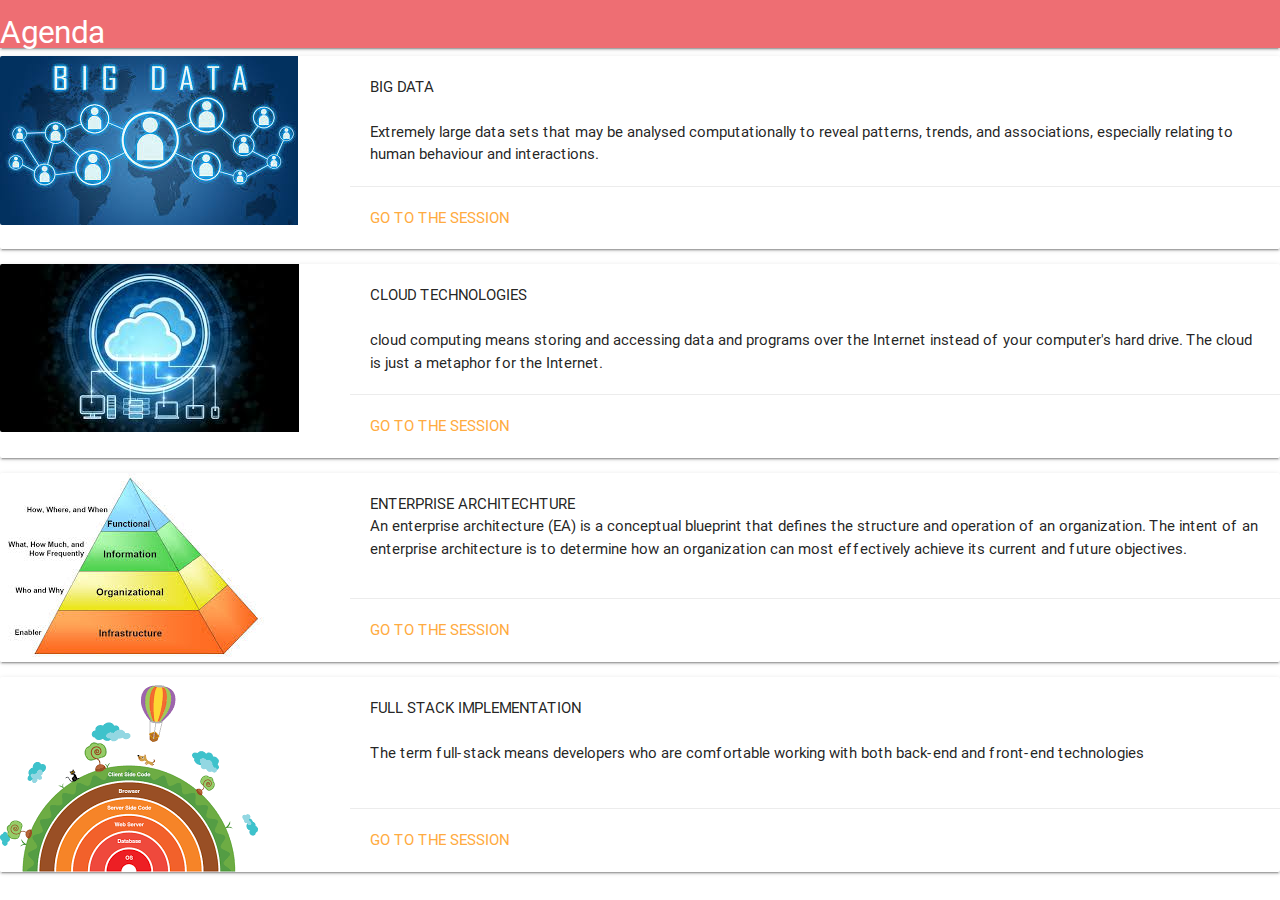
<file: Agenda.html>
<!DOCTYPE html>
<html>
<head>
	<title>Agenda</title>
	<link rel="stylesheet" type="text/css" href="AgendaStyle.css">
	<link href="http://fonts.googleapis.com/icon?family=Material+Icons" rel="stylesheet">
      <link type="text/css" rel="stylesheet" href="./materialize/css/materialize.min.css"  media="screen,projection"/>
      <meta name="viewport" content="width=device-width, initial-scale=1.0"/>
</head>
<body>
	<nav class="nav-extended">
	    <div class="nav-wrapper">
	      <a href="#" class="brand-logo">Agenda</a>
	      <a href="#" data-activates="mobile-demo" class="button-collapse"><i class="material-icons">menu</i></a>
	     
	      <ul class="tabs tabs-transparent">
	        <li class="tab"></li>
	        			
	      </ul>
	    </div>
	  </nav>
      <div class="col s12 m7">
	    <div class="card horizontal">
	      <div class="card-image">
	        <img src="images/bigData.jpg">
	      </div>
	      <div class="card-stacked">
	        <div class="card-content">
                <p>BIG DATA</p>
                 <br/>   
	          <p>Extremely large data sets that may be analysed computationally to reveal patterns, trends, and associations, especially relating to human behaviour and interactions.</p>
	        </div>
	        <div class="card-action">
	          <a href="index.html">Go to the session</a>
	        </div>
	      </div>
	    </div>
	  </div>
	  <div class="col s12 m7">
	    <div class="card horizontal">
	      <div class="card-image">
	        <img src="images/cloud.jpg">
	      </div>
	      <div class="card-stacked">
	        <div class="card-content">
	         <p>CLOUD TECHNOLOGIES</p>
                 <br/>
                <p>cloud computing means storing and accessing data and programs over the Internet instead of your computer's hard drive. The cloud is just a metaphor for the Internet.</p>
	        </div>
	        <div class="card-action">
	          <a href="index.html">Go to the session</a>
	        </div>
	      </div>
	    </div>
	  </div>
	  <div class="col s12 m7">
	    <div class="card horizontal">
	      <div class="card-image">
	        <img src="images/enterPrise.jpg">
	      </div>
	      <div class="card-stacked">
	        <div class="card-content">
            <p>ENTERPRISE ARCHITECHTURE</p>
	          <p>An enterprise architecture (EA) is a conceptual blueprint that defines the structure and operation of an organization. The intent of an enterprise architecture is to determine how an organization can most effectively achieve its current and future objectives.</p>
	        </div>
	        <div class="card-action">
	          <a href="index.html">Go to the session</a>
	        </div>
	      </div>
	    </div>
	  </div>
	  <div class="col s12 m7">
	    <div class="card horizontal">
	      <div class="card-image">
	        <img src="images/fullStack.png">
	      </div>
	      <div class="card-stacked">
	        <div class="card-content">
                <p>FULL STACK IMPLEMENTATION</p>
                 <br/>
	          <p>The term full-stack means developers who are comfortable working with both back-end and front-end technologies</p>
	        </div>
	        <div class="card-action">
	          <a href="index.html">Go to the session</a>
	        </div>
	      </div>
	    </div>
	  </div>


</body>
</html>
</file>
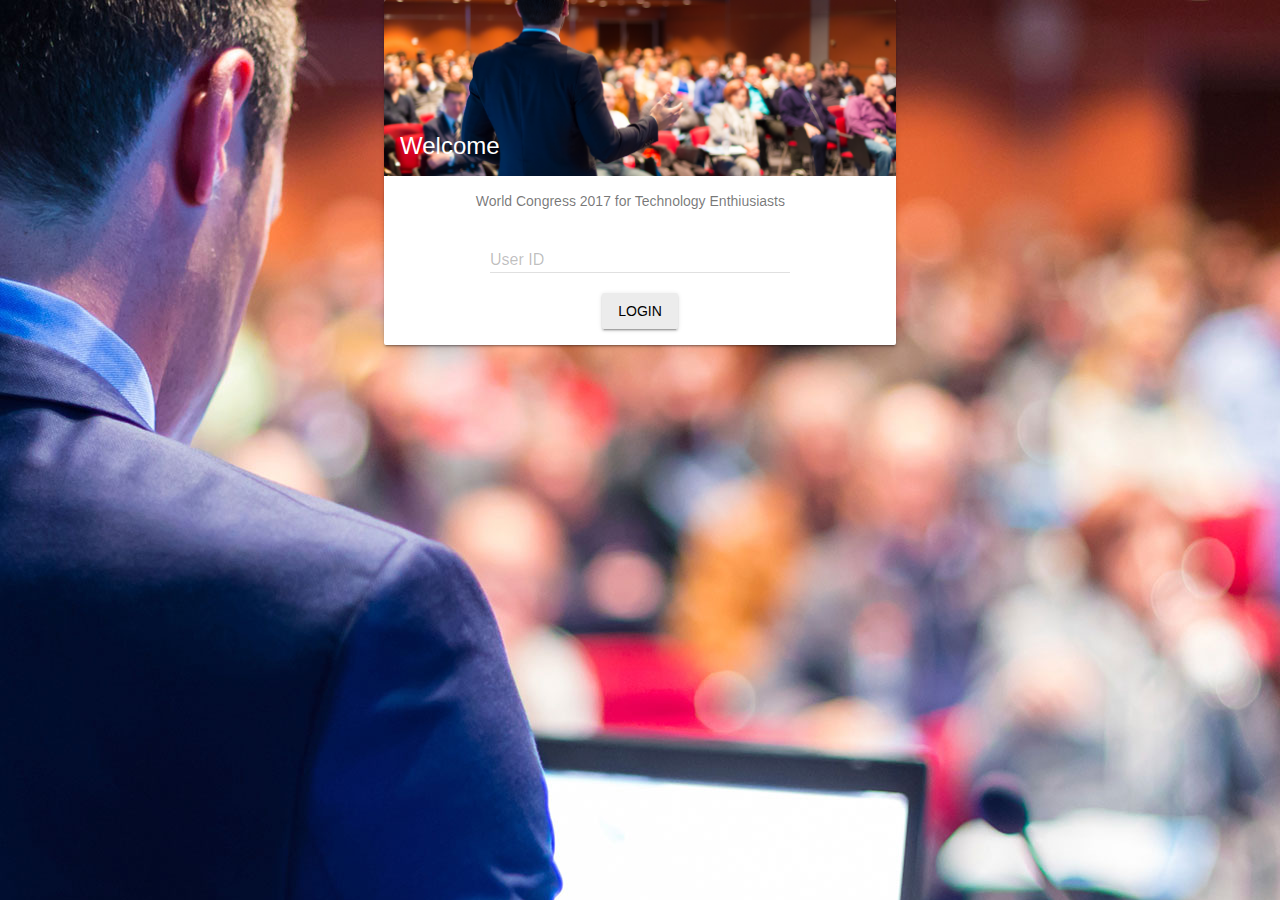
<file: login.html>
<html>
    <head>
        <title> Login </title>
        
        <link rel="stylesheet" href="./mdl/material.min.css">
        <script src="./mdl/material.min.js"></script>
        <link rel="stylesheet" href="https://fonts.googleapis.com/icon?family=Material+Icons">
        
    </head>

<body background="./images/bg.jpg">
<center>
    <div class="demo-card-wide mdl-card mdl-shadow--2dp">
  <div class="mdl-card__title">
    <h2 class="mdl-card__title-text">Welcome</h2>
  </div>
  <div class="mdl-card__supporting-text">
    World Congress 2017 for Technology Enthiusiasts
  </div>
        
        <form name="login">
    <div class="mdl-textfield mdl-js-textfield mdl-textfield--floating-label">
    <input class="mdl-textfield__input" type="text" id = "login" name="id" >
    <label class="mdl-textfield__label" for="sample3">User ID</label>
    </div><br/>
    <input type="button" class="mdl-button mdl-js-button mdl-button--raised mdl-js-ripple-effect" value="Login" onClick="pasuser(this.form)">
    </form> 
</div>
    
    
    

    </center>
</body>
    

</html>


<script language="javascript">
function pasuser(form) {
   
        if(form.id.value=="s01" || form.id.value=="a01" || form.id.value=="s02" || form.id.value=="a02"){
            window.location="Agenda.html";
        }else {  
            alert("Invalid UserID")
        }
    }
</script>

<style>
.demo-card-wide.mdl-card {
  width: 512px;
}
.demo-card-wide > .mdl-card__title {
  color: #fff;
  height: 176px;
  background: url('./images/conference4.jpg') center / cover;
}
.demo-card-wide > .mdl-card__menu {
  color: #fff;
}
</style>
</file>
<file: AgendaStyle.css>
/* Bordered form */
form {
    border: 3px solid #f1f1f1;
}

/* Full-width inputs */
input[type=text], input[type=password] {
    width: 100%;
    padding: 12px 20px;
    margin: 8px 0;
    display: inline-block;
    border: 1px solid #ccc;
    box-sizing: border-box;
}

/* Set a style for all buttons */
input,	button {
    background-color: #4CAF50;
    color: white;
    padding: 14px 20px;
    margin: 8px 0;
    border: none;
    cursor: pointer;
    width: 100%;
}

/* Extra style for the cancel button (red) */
.cancelbtn {
    width: auto;
    padding: 10px 18px;
    background-color: #f44336;
}

/* Center the avatar image inside this container */
.imgcontainer {
    text-align: center;
    margin: 24px 0 12px 0;
}

/* Avatar image */
img.avatar {
    width: 40%;
    border-radius: 50%;
}
div > .card-image{ 
    width: 350px;
	
}

/* Add padding to containers */
.container {
    padding: 16px;
}

/* The "Forgot password" text */
span.psw {
    float: right;
    padding-top: 16px;
}

/* Change styles for span and cancel button on extra small screens */
@media screen and (max-width: 300px) {
    span.psw {
        display: block;
        float: none;
    }
    .cancelbtn {
        width: 100%;
    }
}
</file>
<file: mdl/material.min.css>
/**
 * material-design-lite - Material Design Components in CSS, JS and HTML
 * @version v1.2.1
 * @license Apache-2.0
 * @copyright 2015 Google, Inc.
 * @link https://github.com/google/material-design-lite
 */
@charset "UTF-8";html{color:rgba(0,0,0,.87)}::-moz-selection{background:#b3d4fc;text-shadow:none}::selection{background:#b3d4fc;text-shadow:none}hr{display:block;height:1px;border:0;border-top:1px solid #ccc;margin:1em 0;padding:0}audio,canvas,iframe,img,svg,video{vertical-align:middle}fieldset{border:0;margin:0;padding:0}textarea{resize:vertical}.browserupgrade{margin:.2em 0;background:#ccc;color:#000;padding:.2em 0}.hidden{display:none!important}.visuallyhidden{border:0;clip:rect(0 0 0 0);height:1px;margin:-1px;overflow:hidden;padding:0;position:absolute;width:1px}.visuallyhidden.focusable:active,.visuallyhidden.focusable:focus{clip:auto;height:auto;margin:0;overflow:visible;position:static;width:auto}.invisible{visibility:hidden}.clearfix:before,.clearfix:after{content:" ";display:table}.clearfix:after{clear:both}@media print{*,*:before,*:after,*:first-letter{background:transparent!important;color:#000!important;box-shadow:none!important}a,a:visited{text-decoration:underline}a[href]:after{content:" (" attr(href)")"}abbr[title]:after{content:" (" attr(title)")"}a[href^="#"]:after,a[href^="javascript:"]:after{content:""}pre,blockquote{border:1px solid #999;page-break-inside:avoid}thead{display:table-header-group}tr,img{page-break-inside:avoid}img{max-width:100%!important}p,h2,h3{orphans:3;widows:3}h2,h3{page-break-after:avoid}}a,.mdl-accordion,.mdl-button,.mdl-card,.mdl-checkbox,.mdl-dropdown-menu,.mdl-icon-toggle,.mdl-item,.mdl-radio,.mdl-slider,.mdl-switch,.mdl-tabs__tab{-webkit-tap-highlight-color:transparent;-webkit-tap-highlight-color:rgba(255,255,255,0)}html{width:100%;height:100%;-ms-touch-action:manipulation;touch-action:manipulation}body{width:100%;min-height:100%;margin:0}main{display:block}*[hidden]{display:none!important}html,body{font-family:"Helvetica","Arial",sans-serif;font-size:14px;font-weight:400;line-height:20px}h1,h2,h3,h4,h5,h6,p{padding:0}h1 small,h2 small,h3 small,h4 small,h5 small,h6 small{font-family:"Roboto","Helvetica","Arial",sans-serif;font-weight:400;line-height:1.35;letter-spacing:-.02em;opacity:.54;font-size:.6em}h1{font-size:56px;line-height:1.35;letter-spacing:-.02em;margin:24px 0}h1,h2{font-family:"Roboto","Helvetica","Arial",sans-serif;font-weight:400}h2{font-size:45px;line-height:48px}h2,h3{margin:24px 0}h3{font-size:34px;line-height:40px}h3,h4{font-family:"Roboto","Helvetica","Arial",sans-serif;font-weight:400}h4{font-size:24px;line-height:32px;-moz-osx-font-smoothing:grayscale;margin:24px 0 16px}h5{font-size:20px;font-weight:500;line-height:1;letter-spacing:.02em}h5,h6{font-family:"Roboto","Helvetica","Arial",sans-serif;margin:24px 0 16px}h6{font-size:16px;letter-spacing:.04em}h6,p{font-weight:400;line-height:24px}p{font-size:14px;letter-spacing:0;margin:0 0 16px}a{color:#ff4081;font-weight:500}blockquote{font-family:"Roboto","Helvetica","Arial",sans-serif;position:relative;font-size:24px;font-weight:300;font-style:italic;line-height:1.35;letter-spacing:.08em}blockquote:before{position:absolute;left:-.5em;content:'“'}blockquote:after{content:'”';margin-left:-.05em}mark{background-color:#f4ff81}dt{font-weight:700}address{font-size:12px;line-height:1;font-style:normal}address,ul,ol{font-weight:400;letter-spacing:0}ul,ol{font-size:14px;line-height:24px}.mdl-typography--display-4,.mdl-typography--display-4-color-contrast{font-family:"Roboto","Helvetica","Arial",sans-serif;font-size:112px;font-weight:300;line-height:1;letter-spacing:-.04em}.mdl-typography--display-4-color-contrast{opacity:.54}.mdl-typography--display-3,.mdl-typography--display-3-color-contrast{font-family:"Roboto","Helvetica","Arial",sans-serif;font-size:56px;font-weight:400;line-height:1.35;letter-spacing:-.02em}.mdl-typography--display-3-color-contrast{opacity:.54}.mdl-typography--display-2,.mdl-typography--display-2-color-contrast{font-family:"Roboto","Helvetica","Arial",sans-serif;font-size:45px;font-weight:400;line-height:48px}.mdl-typography--display-2-color-contrast{opacity:.54}.mdl-typography--display-1,.mdl-typography--display-1-color-contrast{font-family:"Roboto","Helvetica","Arial",sans-serif;font-size:34px;font-weight:400;line-height:40px}.mdl-typography--display-1-color-contrast{opacity:.54}.mdl-typography--headline,.mdl-typography--headline-color-contrast{font-family:"Roboto","Helvetica","Arial",sans-serif;font-size:24px;font-weight:400;line-height:32px;-moz-osx-font-smoothing:grayscale}.mdl-typography--headline-color-contrast{opacity:.87}.mdl-typography--title,.mdl-typography--title-color-contrast{font-family:"Roboto","Helvetica","Arial",sans-serif;font-size:20px;font-weight:500;line-height:1;letter-spacing:.02em}.mdl-typography--title-color-contrast{opacity:.87}.mdl-typography--subhead,.mdl-typography--subhead-color-contrast{font-family:"Roboto","Helvetica","Arial",sans-serif;font-size:16px;font-weight:400;line-height:24px;letter-spacing:.04em}.mdl-typography--subhead-color-contrast{opacity:.87}.mdl-typography--body-2,.mdl-typography--body-2-color-contrast{font-size:14px;font-weight:700;line-height:24px;letter-spacing:0}.mdl-typography--body-2-color-contrast{opacity:.87}.mdl-typography--body-1,.mdl-typography--body-1-color-contrast{font-size:14px;font-weight:400;line-height:24px;letter-spacing:0}.mdl-typography--body-1-color-contrast{opacity:.87}.mdl-typography--body-2-force-preferred-font,.mdl-typography--body-2-force-preferred-font-color-contrast{font-family:"Roboto","Helvetica","Arial",sans-serif;font-size:14px;font-weight:500;line-height:24px;letter-spacing:0}.mdl-typography--body-2-force-preferred-font-color-contrast{opacity:.87}.mdl-typography--body-1-force-preferred-font,.mdl-typography--body-1-force-preferred-font-color-contrast{font-family:"Roboto","Helvetica","Arial",sans-serif;font-size:14px;font-weight:400;line-height:24px;letter-spacing:0}.mdl-typography--body-1-force-preferred-font-color-contrast{opacity:.87}.mdl-typography--caption,.mdl-typography--caption-force-preferred-font{font-size:12px;font-weight:400;line-height:1;letter-spacing:0}.mdl-typography--caption-force-preferred-font{font-family:"Roboto","Helvetica","Arial",sans-serif}.mdl-typography--caption-color-contrast,.mdl-typography--caption-force-preferred-font-color-contrast{font-size:12px;font-weight:400;line-height:1;letter-spacing:0;opacity:.54}.mdl-typography--caption-force-preferred-font-color-contrast,.mdl-typography--menu{font-family:"Roboto","Helvetica","Arial",sans-serif}.mdl-typography--menu{font-size:14px;font-weight:500;line-height:1;letter-spacing:0}.mdl-typography--menu-color-contrast{opacity:.87}.mdl-typography--menu-color-contrast,.mdl-typography--button,.mdl-typography--button-color-contrast{font-family:"Roboto","Helvetica","Arial",sans-serif;font-size:14px;font-weight:500;line-height:1;letter-spacing:0}.mdl-typography--button,.mdl-typography--button-color-contrast{text-transform:uppercase}.mdl-typography--button-color-contrast{opacity:.87}.mdl-typography--text-left{text-align:left}.mdl-typography--text-right{text-align:right}.mdl-typography--text-center{text-align:center}.mdl-typography--text-justify{text-align:justify}.mdl-typography--text-nowrap{white-space:nowrap}.mdl-typography--text-lowercase{text-transform:lowercase}.mdl-typography--text-uppercase{text-transform:uppercase}.mdl-typography--text-capitalize{text-transform:capitalize}.mdl-typography--font-thin{font-weight:200!important}.mdl-typography--font-light{font-weight:300!important}.mdl-typography--font-regular{font-weight:400!important}.mdl-typography--font-medium{font-weight:500!important}.mdl-typography--font-bold{font-weight:700!important}.mdl-typography--font-black{font-weight:900!important}.material-icons{font-family:'Material Icons';font-weight:400;font-style:normal;font-size:24px;line-height:1;letter-spacing:normal;text-transform:none;display:inline-block;word-wrap:normal;-moz-font-feature-settings:'liga';font-feature-settings:'liga';-webkit-font-feature-settings:'liga';-webkit-font-smoothing:antialiased}.mdl-color-text--red{color:#f44336 !important}.mdl-color--red{background-color:#f44336 !important}.mdl-color-text--red-50{color:#ffebee !important}.mdl-color--red-50{background-color:#ffebee !important}.mdl-color-text--red-100{color:#ffcdd2 !important}.mdl-color--red-100{background-color:#ffcdd2 !important}.mdl-color-text--red-200{color:#ef9a9a !important}.mdl-color--red-200{background-color:#ef9a9a !important}.mdl-color-text--red-300{color:#e57373 !important}.mdl-color--red-300{background-color:#e57373 !important}.mdl-color-text--red-400{color:#ef5350 !important}.mdl-color--red-400{background-color:#ef5350 !important}.mdl-color-text--red-500{color:#f44336 !important}.mdl-color--red-500{background-color:#f44336 !important}.mdl-color-text--red-600{color:#e53935 !important}.mdl-color--red-600{background-color:#e53935 !important}.mdl-color-text--red-700{color:#d32f2f !important}.mdl-color--red-700{background-color:#d32f2f !important}.mdl-color-text--red-800{color:#c62828 !important}.mdl-color--red-800{background-color:#c62828 !important}.mdl-color-text--red-900{color:#b71c1c !important}.mdl-color--red-900{background-color:#b71c1c !important}.mdl-color-text--red-A100{color:#ff8a80 !important}.mdl-color--red-A100{background-color:#ff8a80 !important}.mdl-color-text--red-A200{color:#ff5252 !important}.mdl-color--red-A200{background-color:#ff5252 !important}.mdl-color-text--red-A400{color:#ff1744 !important}.mdl-color--red-A400{background-color:#ff1744 !important}.mdl-color-text--red-A700{color:#d50000 !important}.mdl-color--red-A700{background-color:#d50000 !important}.mdl-color-text--pink{color:#e91e63 !important}.mdl-color--pink{background-color:#e91e63 !important}.mdl-color-text--pink-50{color:#fce4ec !important}.mdl-color--pink-50{background-color:#fce4ec !important}.mdl-color-text--pink-100{color:#f8bbd0 !important}.mdl-color--pink-100{background-color:#f8bbd0 !important}.mdl-color-text--pink-200{color:#f48fb1 !important}.mdl-color--pink-200{background-color:#f48fb1 !important}.mdl-color-text--pink-300{color:#f06292 !important}.mdl-color--pink-300{background-color:#f06292 !important}.mdl-color-text--pink-400{color:#ec407a !important}.mdl-color--pink-400{background-color:#ec407a !important}.mdl-color-text--pink-500{color:#e91e63 !important}.mdl-color--pink-500{background-color:#e91e63 !important}.mdl-color-text--pink-600{color:#d81b60 !important}.mdl-color--pink-600{background-color:#d81b60 !important}.mdl-color-text--pink-700{color:#c2185b !important}.mdl-color--pink-700{background-color:#c2185b !important}.mdl-color-text--pink-800{color:#ad1457 !important}.mdl-color--pink-800{background-color:#ad1457 !important}.mdl-color-text--pink-900{color:#880e4f !important}.mdl-color--pink-900{background-color:#880e4f !important}.mdl-color-text--pink-A100{color:#ff80ab !important}.mdl-color--pink-A100{background-color:#ff80ab !important}.mdl-color-text--pink-A200{color:#ff4081 !important}.mdl-color--pink-A200{background-color:#ff4081 !important}.mdl-color-text--pink-A400{color:#f50057 !important}.mdl-color--pink-A400{background-color:#f50057 !important}.mdl-color-text--pink-A700{color:#c51162 !important}.mdl-color--pink-A700{background-color:#c51162 !important}.mdl-color-text--purple{color:#9c27b0 !important}.mdl-color--purple{background-color:#9c27b0 !important}.mdl-color-text--purple-50{color:#f3e5f5 !important}.mdl-color--purple-50{background-color:#f3e5f5 !important}.mdl-color-text--purple-100{color:#e1bee7 !important}.mdl-color--purple-100{background-color:#e1bee7 !important}.mdl-color-text--purple-200{color:#ce93d8 !important}.mdl-color--purple-200{background-color:#ce93d8 !important}.mdl-color-text--purple-300{color:#ba68c8 !important}.mdl-color--purple-300{background-color:#ba68c8 !important}.mdl-color-text--purple-400{color:#ab47bc !important}.mdl-color--purple-400{background-color:#ab47bc !important}.mdl-color-text--purple-500{color:#9c27b0 !important}.mdl-color--purple-500{background-color:#9c27b0 !important}.mdl-color-text--purple-600{color:#8e24aa !important}.mdl-color--purple-600{background-color:#8e24aa !important}.mdl-color-text--purple-700{color:#7b1fa2 !important}.mdl-color--purple-700{background-color:#7b1fa2 !important}.mdl-color-text--purple-800{color:#6a1b9a !important}.mdl-color--purple-800{background-color:#6a1b9a !important}.mdl-color-text--purple-900{color:#4a148c !important}.mdl-color--purple-900{background-color:#4a148c !important}.mdl-color-text--purple-A100{color:#ea80fc !important}.mdl-color--purple-A100{background-color:#ea80fc !important}.mdl-color-text--purple-A200{color:#e040fb !important}.mdl-color--purple-A200{background-color:#e040fb !important}.mdl-color-text--purple-A400{color:#d500f9 !important}.mdl-color--purple-A400{background-color:#d500f9 !important}.mdl-color-text--purple-A700{color:#a0f !important}.mdl-color--purple-A700{background-color:#a0f !important}.mdl-color-text--deep-purple{color:#673ab7 !important}.mdl-color--deep-purple{background-color:#673ab7 !important}.mdl-color-text--deep-purple-50{color:#ede7f6 !important}.mdl-color--deep-purple-50{background-color:#ede7f6 !important}.mdl-color-text--deep-purple-100{color:#d1c4e9 !important}.mdl-color--deep-purple-100{background-color:#d1c4e9 !important}.mdl-color-text--deep-purple-200{color:#b39ddb !important}.mdl-color--deep-purple-200{background-color:#b39ddb !important}.mdl-color-text--deep-purple-300{color:#9575cd !important}.mdl-color--deep-purple-300{background-color:#9575cd !important}.mdl-color-text--deep-purple-400{color:#7e57c2 !important}.mdl-color--deep-purple-400{background-color:#7e57c2 !important}.mdl-color-text--deep-purple-500{color:#673ab7 !important}.mdl-color--deep-purple-500{background-color:#673ab7 !important}.mdl-color-text--deep-purple-600{color:#5e35b1 !important}.mdl-color--deep-purple-600{background-color:#5e35b1 !important}.mdl-color-text--deep-purple-700{color:#512da8 !important}.mdl-color--deep-purple-700{background-color:#512da8 !important}.mdl-color-text--deep-purple-800{color:#4527a0 !important}.mdl-color--deep-purple-800{background-color:#4527a0 !important}.mdl-color-text--deep-purple-900{color:#311b92 !important}.mdl-color--deep-purple-900{background-color:#311b92 !important}.mdl-color-text--deep-purple-A100{color:#b388ff !important}.mdl-color--deep-purple-A100{background-color:#b388ff !important}.mdl-color-text--deep-purple-A200{color:#7c4dff !important}.mdl-color--deep-purple-A200{background-color:#7c4dff !important}.mdl-color-text--deep-purple-A400{color:#651fff !important}.mdl-color--deep-purple-A400{background-color:#651fff !important}.mdl-color-text--deep-purple-A700{color:#6200ea !important}.mdl-color--deep-purple-A700{background-color:#6200ea !important}.mdl-color-text--indigo{color:#3f51b5 !important}.mdl-color--indigo{background-color:#3f51b5 !important}.mdl-color-text--indigo-50{color:#e8eaf6 !important}.mdl-color--indigo-50{background-color:#e8eaf6 !important}.mdl-color-text--indigo-100{color:#c5cae9 !important}.mdl-color--indigo-100{background-color:#c5cae9 !important}.mdl-color-text--indigo-200{color:#9fa8da !important}.mdl-color--indigo-200{background-color:#9fa8da !important}.mdl-color-text--indigo-300{color:#7986cb !important}.mdl-color--indigo-300{background-color:#7986cb !important}.mdl-color-text--indigo-400{color:#5c6bc0 !important}.mdl-color--indigo-400{background-color:#5c6bc0 !important}.mdl-color-text--indigo-500{color:#3f51b5 !important}.mdl-color--indigo-500{background-color:#3f51b5 !important}.mdl-color-text--indigo-600{color:#3949ab !important}.mdl-color--indigo-600{background-color:#3949ab !important}.mdl-color-text--indigo-700{color:#303f9f !important}.mdl-color--indigo-700{background-color:#303f9f !important}.mdl-color-text--indigo-800{color:#283593 !important}.mdl-color--indigo-800{background-color:#283593 !important}.mdl-color-text--indigo-900{color:#1a237e !important}.mdl-color--indigo-900{background-color:#1a237e !important}.mdl-color-text--indigo-A100{color:#8c9eff !important}.mdl-color--indigo-A100{background-color:#8c9eff !important}.mdl-color-text--indigo-A200{color:#536dfe !important}.mdl-color--indigo-A200{background-color:#536dfe !important}.mdl-color-text--indigo-A400{color:#3d5afe !important}.mdl-color--indigo-A400{background-color:#3d5afe !important}.mdl-color-text--indigo-A700{color:#304ffe !important}.mdl-color--indigo-A700{background-color:#304ffe !important}.mdl-color-text--blue{color:#2196f3 !important}.mdl-color--blue{background-color:#2196f3 !important}.mdl-color-text--blue-50{color:#e3f2fd !important}.mdl-color--blue-50{background-color:#e3f2fd !important}.mdl-color-text--blue-100{color:#bbdefb !important}.mdl-color--blue-100{background-color:#bbdefb !important}.mdl-color-text--blue-200{color:#90caf9 !important}.mdl-color--blue-200{background-color:#90caf9 !important}.mdl-color-text--blue-300{color:#64b5f6 !important}.mdl-color--blue-300{background-color:#64b5f6 !important}.mdl-color-text--blue-400{color:#42a5f5 !important}.mdl-color--blue-400{background-color:#42a5f5 !important}.mdl-color-text--blue-500{color:#2196f3 !important}.mdl-color--blue-500{background-color:#2196f3 !important}.mdl-color-text--blue-600{color:#1e88e5 !important}.mdl-color--blue-600{background-color:#1e88e5 !important}.mdl-color-text--blue-700{color:#1976d2 !important}.mdl-color--blue-700{background-color:#1976d2 !important}.mdl-color-text--blue-800{color:#1565c0 !important}.mdl-color--blue-800{background-color:#1565c0 !important}.mdl-color-text--blue-900{color:#0d47a1 !important}.mdl-color--blue-900{background-color:#0d47a1 !important}.mdl-color-text--blue-A100{color:#82b1ff !important}.mdl-color--blue-A100{background-color:#82b1ff !important}.mdl-color-text--blue-A200{color:#448aff !important}.mdl-color--blue-A200{background-color:#448aff !important}.mdl-color-text--blue-A400{color:#2979ff !important}.mdl-color--blue-A400{background-color:#2979ff !important}.mdl-color-text--blue-A700{color:#2962ff !important}.mdl-color--blue-A700{background-color:#2962ff !important}.mdl-color-text--light-blue{color:#03a9f4 !important}.mdl-color--light-blue{background-color:#03a9f4 !important}.mdl-color-text--light-blue-50{color:#e1f5fe !important}.mdl-color--light-blue-50{background-color:#e1f5fe !important}.mdl-color-text--light-blue-100{color:#b3e5fc !important}.mdl-color--light-blue-100{background-color:#b3e5fc !important}.mdl-color-text--light-blue-200{color:#81d4fa !important}.mdl-color--light-blue-200{background-color:#81d4fa !important}.mdl-color-text--light-blue-300{color:#4fc3f7 !important}.mdl-color--light-blue-300{background-color:#4fc3f7 !important}.mdl-color-text--light-blue-400{color:#29b6f6 !important}.mdl-color--light-blue-400{background-color:#29b6f6 !important}.mdl-color-text--light-blue-500{color:#03a9f4 !important}.mdl-color--light-blue-500{background-color:#03a9f4 !important}.mdl-color-text--light-blue-600{color:#039be5 !important}.mdl-color--light-blue-600{background-color:#039be5 !important}.mdl-color-text--light-blue-700{color:#0288d1 !important}.mdl-color--light-blue-700{background-color:#0288d1 !important}.mdl-color-text--light-blue-800{color:#0277bd !important}.mdl-color--light-blue-800{background-color:#0277bd !important}.mdl-color-text--light-blue-900{color:#01579b !important}.mdl-color--light-blue-900{background-color:#01579b !important}.mdl-color-text--light-blue-A100{color:#80d8ff !important}.mdl-color--light-blue-A100{background-color:#80d8ff !important}.mdl-color-text--light-blue-A200{color:#40c4ff !important}.mdl-color--light-blue-A200{background-color:#40c4ff !important}.mdl-color-text--light-blue-A400{color:#00b0ff !important}.mdl-color--light-blue-A400{background-color:#00b0ff !important}.mdl-color-text--light-blue-A700{color:#0091ea !important}.mdl-color--light-blue-A700{background-color:#0091ea !important}.mdl-color-text--cyan{color:#00bcd4 !important}.mdl-color--cyan{background-color:#00bcd4 !important}.mdl-color-text--cyan-50{color:#e0f7fa !important}.mdl-color--cyan-50{background-color:#e0f7fa !important}.mdl-color-text--cyan-100{color:#b2ebf2 !important}.mdl-color--cyan-100{background-color:#b2ebf2 !important}.mdl-color-text--cyan-200{color:#80deea !important}.mdl-color--cyan-200{background-color:#80deea !important}.mdl-color-text--cyan-300{color:#4dd0e1 !important}.mdl-color--cyan-300{background-color:#4dd0e1 !important}.mdl-color-text--cyan-400{color:#26c6da !important}.mdl-color--cyan-400{background-color:#26c6da !important}.mdl-color-text--cyan-500{color:#00bcd4 !important}.mdl-color--cyan-500{background-color:#00bcd4 !important}.mdl-color-text--cyan-600{color:#00acc1 !important}.mdl-color--cyan-600{background-color:#00acc1 !important}.mdl-color-text--cyan-700{color:#0097a7 !important}.mdl-color--cyan-700{background-color:#0097a7 !important}.mdl-color-text--cyan-800{color:#00838f !important}.mdl-color--cyan-800{background-color:#00838f !important}.mdl-color-text--cyan-900{color:#006064 !important}.mdl-color--cyan-900{background-color:#006064 !important}.mdl-color-text--cyan-A100{color:#84ffff !important}.mdl-color--cyan-A100{background-color:#84ffff !important}.mdl-color-text--cyan-A200{color:#18ffff !important}.mdl-color--cyan-A200{background-color:#18ffff !important}.mdl-color-text--cyan-A400{color:#00e5ff !important}.mdl-color--cyan-A400{background-color:#00e5ff !important}.mdl-color-text--cyan-A700{color:#00b8d4 !important}.mdl-color--cyan-A700{background-color:#00b8d4 !important}.mdl-color-text--teal{color:#009688 !important}.mdl-color--teal{background-color:#009688 !important}.mdl-color-text--teal-50{color:#e0f2f1 !important}.mdl-color--teal-50{background-color:#e0f2f1 !important}.mdl-color-text--teal-100{color:#b2dfdb !important}.mdl-color--teal-100{background-color:#b2dfdb !important}.mdl-color-text--teal-200{color:#80cbc4 !important}.mdl-color--teal-200{background-color:#80cbc4 !important}.mdl-color-text--teal-300{color:#4db6ac !important}.mdl-color--teal-300{background-color:#4db6ac !important}.mdl-color-text--teal-400{color:#26a69a !important}.mdl-color--teal-400{background-color:#26a69a !important}.mdl-color-text--teal-500{color:#009688 !important}.mdl-color--teal-500{background-color:#009688 !important}.mdl-color-text--teal-600{color:#00897b !important}.mdl-color--teal-600{background-color:#00897b !important}.mdl-color-text--teal-700{color:#00796b !important}.mdl-color--teal-700{background-color:#00796b !important}.mdl-color-text--teal-800{color:#00695c !important}.mdl-color--teal-800{background-color:#00695c !important}.mdl-color-text--teal-900{color:#004d40 !important}.mdl-color--teal-900{background-color:#004d40 !important}.mdl-color-text--teal-A100{color:#a7ffeb !important}.mdl-color--teal-A100{background-color:#a7ffeb !important}.mdl-color-text--teal-A200{color:#64ffda !important}.mdl-color--teal-A200{background-color:#64ffda !important}.mdl-color-text--teal-A400{color:#1de9b6 !important}.mdl-color--teal-A400{background-color:#1de9b6 !important}.mdl-color-text--teal-A700{color:#00bfa5 !important}.mdl-color--teal-A700{background-color:#00bfa5 !important}.mdl-color-text--green{color:#4caf50 !important}.mdl-color--green{background-color:#4caf50 !important}.mdl-color-text--green-50{color:#e8f5e9 !important}.mdl-color--green-50{background-color:#e8f5e9 !important}.mdl-color-text--green-100{color:#c8e6c9 !important}.mdl-color--green-100{background-color:#c8e6c9 !important}.mdl-color-text--green-200{color:#a5d6a7 !important}.mdl-color--green-200{background-color:#a5d6a7 !important}.mdl-color-text--green-300{color:#81c784 !important}.mdl-color--green-300{background-color:#81c784 !important}.mdl-color-text--green-400{color:#66bb6a !important}.mdl-color--green-400{background-color:#66bb6a !important}.mdl-color-text--green-500{color:#4caf50 !important}.mdl-color--green-500{background-color:#4caf50 !important}.mdl-color-text--green-600{color:#43a047 !important}.mdl-color--green-600{background-color:#43a047 !important}.mdl-color-text--green-700{color:#388e3c !important}.mdl-color--green-700{background-color:#388e3c !important}.mdl-color-text--green-800{color:#2e7d32 !important}.mdl-color--green-800{background-color:#2e7d32 !important}.mdl-color-text--green-900{color:#1b5e20 !important}.mdl-color--green-900{background-color:#1b5e20 !important}.mdl-color-text--green-A100{color:#b9f6ca !important}.mdl-color--green-A100{background-color:#b9f6ca !important}.mdl-color-text--green-A200{color:#69f0ae !important}.mdl-color--green-A200{background-color:#69f0ae !important}.mdl-color-text--green-A400{color:#00e676 !important}.mdl-color--green-A400{background-color:#00e676 !important}.mdl-color-text--green-A700{color:#00c853 !important}.mdl-color--green-A700{background-color:#00c853 !important}.mdl-color-text--light-green{color:#8bc34a !important}.mdl-color--light-green{background-color:#8bc34a !important}.mdl-color-text--light-green-50{color:#f1f8e9 !important}.mdl-color--light-green-50{background-color:#f1f8e9 !important}.mdl-color-text--light-green-100{color:#dcedc8 !important}.mdl-color--light-green-100{background-color:#dcedc8 !important}.mdl-color-text--light-green-200{color:#c5e1a5 !important}.mdl-color--light-green-200{background-color:#c5e1a5 !important}.mdl-color-text--light-green-300{color:#aed581 !important}.mdl-color--light-green-300{background-color:#aed581 !important}.mdl-color-text--light-green-400{color:#9ccc65 !important}.mdl-color--light-green-400{background-color:#9ccc65 !important}.mdl-color-text--light-green-500{color:#8bc34a !important}.mdl-color--light-green-500{background-color:#8bc34a !important}.mdl-color-text--light-green-600{color:#7cb342 !important}.mdl-color--light-green-600{background-color:#7cb342 !important}.mdl-color-text--light-green-700{color:#689f38 !important}.mdl-color--light-green-700{background-color:#689f38 !important}.mdl-color-text--light-green-800{color:#558b2f !important}.mdl-color--light-green-800{background-color:#558b2f !important}.mdl-color-text--light-green-900{color:#33691e !important}.mdl-color--light-green-900{background-color:#33691e !important}.mdl-color-text--light-green-A100{color:#ccff90 !important}.mdl-color--light-green-A100{background-color:#ccff90 !important}.mdl-color-text--light-green-A200{color:#b2ff59 !important}.mdl-color--light-green-A200{background-color:#b2ff59 !important}.mdl-color-text--light-green-A400{color:#76ff03 !important}.mdl-color--light-green-A400{background-color:#76ff03 !important}.mdl-color-text--light-green-A700{color:#64dd17 !important}.mdl-color--light-green-A700{background-color:#64dd17 !important}.mdl-color-text--lime{color:#cddc39 !important}.mdl-color--lime{background-color:#cddc39 !important}.mdl-color-text--lime-50{color:#f9fbe7 !important}.mdl-color--lime-50{background-color:#f9fbe7 !important}.mdl-color-text--lime-100{color:#f0f4c3 !important}.mdl-color--lime-100{background-color:#f0f4c3 !important}.mdl-color-text--lime-200{color:#e6ee9c !important}.mdl-color--lime-200{background-color:#e6ee9c !important}.mdl-color-text--lime-300{color:#dce775 !important}.mdl-color--lime-300{background-color:#dce775 !important}.mdl-color-text--lime-400{color:#d4e157 !important}.mdl-color--lime-400{background-color:#d4e157 !important}.mdl-color-text--lime-500{color:#cddc39 !important}.mdl-color--lime-500{background-color:#cddc39 !important}.mdl-color-text--lime-600{color:#c0ca33 !important}.mdl-color--lime-600{background-color:#c0ca33 !important}.mdl-color-text--lime-700{color:#afb42b !important}.mdl-color--lime-700{background-color:#afb42b !important}.mdl-color-text--lime-800{color:#9e9d24 !important}.mdl-color--lime-800{background-color:#9e9d24 !important}.mdl-color-text--lime-900{color:#827717 !important}.mdl-color--lime-900{background-color:#827717 !important}.mdl-color-text--lime-A100{color:#f4ff81 !important}.mdl-color--lime-A100{background-color:#f4ff81 !important}.mdl-color-text--lime-A200{color:#eeff41 !important}.mdl-color--lime-A200{background-color:#eeff41 !important}.mdl-color-text--lime-A400{color:#c6ff00 !important}.mdl-color--lime-A400{background-color:#c6ff00 !important}.mdl-color-text--lime-A700{color:#aeea00 !important}.mdl-color--lime-A700{background-color:#aeea00 !important}.mdl-color-text--yellow{color:#ffeb3b !important}.mdl-color--yellow{background-color:#ffeb3b !important}.mdl-color-text--yellow-50{color:#fffde7 !important}.mdl-color--yellow-50{background-color:#fffde7 !important}.mdl-color-text--yellow-100{color:#fff9c4 !important}.mdl-color--yellow-100{background-color:#fff9c4 !important}.mdl-color-text--yellow-200{color:#fff59d !important}.mdl-color--yellow-200{background-color:#fff59d !important}.mdl-color-text--yellow-300{color:#fff176 !important}.mdl-color--yellow-300{background-color:#fff176 !important}.mdl-color-text--yellow-400{color:#ffee58 !important}.mdl-color--yellow-400{background-color:#ffee58 !important}.mdl-color-text--yellow-500{color:#ffeb3b !important}.mdl-color--yellow-500{background-color:#ffeb3b !important}.mdl-color-text--yellow-600{color:#fdd835 !important}.mdl-color--yellow-600{background-color:#fdd835 !important}.mdl-color-text--yellow-700{color:#fbc02d !important}.mdl-color--yellow-700{background-color:#fbc02d !important}.mdl-color-text--yellow-800{color:#f9a825 !important}.mdl-color--yellow-800{background-color:#f9a825 !important}.mdl-color-text--yellow-900{color:#f57f17 !important}.mdl-color--yellow-900{background-color:#f57f17 !important}.mdl-color-text--yellow-A100{color:#ffff8d !important}.mdl-color--yellow-A100{background-color:#ffff8d !important}.mdl-color-text--yellow-A200{color:#ff0 !important}.mdl-color--yellow-A200{background-color:#ff0 !important}.mdl-color-text--yellow-A400{color:#ffea00 !important}.mdl-color--yellow-A400{background-color:#ffea00 !important}.mdl-color-text--yellow-A700{color:#ffd600 !important}.mdl-color--yellow-A700{background-color:#ffd600 !important}.mdl-color-text--amber{color:#ffc107 !important}.mdl-color--amber{background-color:#ffc107 !important}.mdl-color-text--amber-50{color:#fff8e1 !important}.mdl-color--amber-50{background-color:#fff8e1 !important}.mdl-color-text--amber-100{color:#ffecb3 !important}.mdl-color--amber-100{background-color:#ffecb3 !important}.mdl-color-text--amber-200{color:#ffe082 !important}.mdl-color--amber-200{background-color:#ffe082 !important}.mdl-color-text--amber-300{color:#ffd54f !important}.mdl-color--amber-300{background-color:#ffd54f !important}.mdl-color-text--amber-400{color:#ffca28 !important}.mdl-color--amber-400{background-color:#ffca28 !important}.mdl-color-text--amber-500{color:#ffc107 !important}.mdl-color--amber-500{background-color:#ffc107 !important}.mdl-color-text--amber-600{color:#ffb300 !important}.mdl-color--amber-600{background-color:#ffb300 !important}.mdl-color-text--amber-700{color:#ffa000 !important}.mdl-color--amber-700{background-color:#ffa000 !important}.mdl-color-text--amber-800{color:#ff8f00 !important}.mdl-color--amber-800{background-color:#ff8f00 !important}.mdl-color-text--amber-900{color:#ff6f00 !important}.mdl-color--amber-900{background-color:#ff6f00 !important}.mdl-color-text--amber-A100{color:#ffe57f !important}.mdl-color--amber-A100{background-color:#ffe57f !important}.mdl-color-text--amber-A200{color:#ffd740 !important}.mdl-color--amber-A200{background-color:#ffd740 !important}.mdl-color-text--amber-A400{color:#ffc400 !important}.mdl-color--amber-A400{background-color:#ffc400 !important}.mdl-color-text--amber-A700{color:#ffab00 !important}.mdl-color--amber-A700{background-color:#ffab00 !important}.mdl-color-text--orange{color:#ff9800 !important}.mdl-color--orange{background-color:#ff9800 !important}.mdl-color-text--orange-50{color:#fff3e0 !important}.mdl-color--orange-50{background-color:#fff3e0 !important}.mdl-color-text--orange-100{color:#ffe0b2 !important}.mdl-color--orange-100{background-color:#ffe0b2 !important}.mdl-color-text--orange-200{color:#ffcc80 !important}.mdl-color--orange-200{background-color:#ffcc80 !important}.mdl-color-text--orange-300{color:#ffb74d !important}.mdl-color--orange-300{background-color:#ffb74d !important}.mdl-color-text--orange-400{color:#ffa726 !important}.mdl-color--orange-400{background-color:#ffa726 !important}.mdl-color-text--orange-500{color:#ff9800 !important}.mdl-color--orange-500{background-color:#ff9800 !important}.mdl-color-text--orange-600{color:#fb8c00 !important}.mdl-color--orange-600{background-color:#fb8c00 !important}.mdl-color-text--orange-700{color:#f57c00 !important}.mdl-color--orange-700{background-color:#f57c00 !important}.mdl-color-text--orange-800{color:#ef6c00 !important}.mdl-color--orange-800{background-color:#ef6c00 !important}.mdl-color-text--orange-900{color:#e65100 !important}.mdl-color--orange-900{background-color:#e65100 !important}.mdl-color-text--orange-A100{color:#ffd180 !important}.mdl-color--orange-A100{background-color:#ffd180 !important}.mdl-color-text--orange-A200{color:#ffab40 !important}.mdl-color--orange-A200{background-color:#ffab40 !important}.mdl-color-text--orange-A400{color:#ff9100 !important}.mdl-color--orange-A400{background-color:#ff9100 !important}.mdl-color-text--orange-A700{color:#ff6d00 !important}.mdl-color--orange-A700{background-color:#ff6d00 !important}.mdl-color-text--deep-orange{color:#ff5722 !important}.mdl-color--deep-orange{background-color:#ff5722 !important}.mdl-color-text--deep-orange-50{color:#fbe9e7 !important}.mdl-color--deep-orange-50{background-color:#fbe9e7 !important}.mdl-color-text--deep-orange-100{color:#ffccbc !important}.mdl-color--deep-orange-100{background-color:#ffccbc !important}.mdl-color-text--deep-orange-200{color:#ffab91 !important}.mdl-color--deep-orange-200{background-color:#ffab91 !important}.mdl-color-text--deep-orange-300{color:#ff8a65 !important}.mdl-color--deep-orange-300{background-color:#ff8a65 !important}.mdl-color-text--deep-orange-400{color:#ff7043 !important}.mdl-color--deep-orange-400{background-color:#ff7043 !important}.mdl-color-text--deep-orange-500{color:#ff5722 !important}.mdl-color--deep-orange-500{background-color:#ff5722 !important}.mdl-color-text--deep-orange-600{color:#f4511e !important}.mdl-color--deep-orange-600{background-color:#f4511e !important}.mdl-color-text--deep-orange-700{color:#e64a19 !important}.mdl-color--deep-orange-700{background-color:#e64a19 !important}.mdl-color-text--deep-orange-800{color:#d84315 !important}.mdl-color--deep-orange-800{background-color:#d84315 !important}.mdl-color-text--deep-orange-900{color:#bf360c !important}.mdl-color--deep-orange-900{background-color:#bf360c !important}.mdl-color-text--deep-orange-A100{color:#ff9e80 !important}.mdl-color--deep-orange-A100{background-color:#ff9e80 !important}.mdl-color-text--deep-orange-A200{color:#ff6e40 !important}.mdl-color--deep-orange-A200{background-color:#ff6e40 !important}.mdl-color-text--deep-orange-A400{color:#ff3d00 !important}.mdl-color--deep-orange-A400{background-color:#ff3d00 !important}.mdl-color-text--deep-orange-A700{color:#dd2c00 !important}.mdl-color--deep-orange-A700{background-color:#dd2c00 !important}.mdl-color-text--brown{color:#795548 !important}.mdl-color--brown{background-color:#795548 !important}.mdl-color-text--brown-50{color:#efebe9 !important}.mdl-color--brown-50{background-color:#efebe9 !important}.mdl-color-text--brown-100{color:#d7ccc8 !important}.mdl-color--brown-100{background-color:#d7ccc8 !important}.mdl-color-text--brown-200{color:#bcaaa4 !important}.mdl-color--brown-200{background-color:#bcaaa4 !important}.mdl-color-text--brown-300{color:#a1887f !important}.mdl-color--brown-300{background-color:#a1887f !important}.mdl-color-text--brown-400{color:#8d6e63 !important}.mdl-color--brown-400{background-color:#8d6e63 !important}.mdl-color-text--brown-500{color:#795548 !important}.mdl-color--brown-500{background-color:#795548 !important}.mdl-color-text--brown-600{color:#6d4c41 !important}.mdl-color--brown-600{background-color:#6d4c41 !important}.mdl-color-text--brown-700{color:#5d4037 !important}.mdl-color--brown-700{background-color:#5d4037 !important}.mdl-color-text--brown-800{color:#4e342e !important}.mdl-color--brown-800{background-color:#4e342e !important}.mdl-color-text--brown-900{color:#3e2723 !important}.mdl-color--brown-900{background-color:#3e2723 !important}.mdl-color-text--grey{color:#9e9e9e !important}.mdl-color--grey{background-color:#9e9e9e !important}.mdl-color-text--grey-50{color:#fafafa !important}.mdl-color--grey-50{background-color:#fafafa !important}.mdl-color-text--grey-100{color:#f5f5f5 !important}.mdl-color--grey-100{background-color:#f5f5f5 !important}.mdl-color-text--grey-200{color:#eee !important}.mdl-color--grey-200{background-color:#eee !important}.mdl-color-text--grey-300{color:#e0e0e0 !important}.mdl-color--grey-300{background-color:#e0e0e0 !important}.mdl-color-text--grey-400{color:#bdbdbd !important}.mdl-color--grey-400{background-color:#bdbdbd !important}.mdl-color-text--grey-500{color:#9e9e9e !important}.mdl-color--grey-500{background-color:#9e9e9e !important}.mdl-color-text--grey-600{color:#757575 !important}.mdl-color--grey-600{background-color:#757575 !important}.mdl-color-text--grey-700{color:#616161 !important}.mdl-color--grey-700{background-color:#616161 !important}.mdl-color-text--grey-800{color:#424242 !important}.mdl-color--grey-800{background-color:#424242 !important}.mdl-color-text--grey-900{color:#212121 !important}.mdl-color--grey-900{background-color:#212121 !important}.mdl-color-text--blue-grey{color:#607d8b !important}.mdl-color--blue-grey{background-color:#607d8b !important}.mdl-color-text--blue-grey-50{color:#eceff1 !important}.mdl-color--blue-grey-50{background-color:#eceff1 !important}.mdl-color-text--blue-grey-100{color:#cfd8dc !important}.mdl-color--blue-grey-100{background-color:#cfd8dc !important}.mdl-color-text--blue-grey-200{color:#b0bec5 !important}.mdl-color--blue-grey-200{background-color:#b0bec5 !important}.mdl-color-text--blue-grey-300{color:#90a4ae !important}.mdl-color--blue-grey-300{background-color:#90a4ae !important}.mdl-color-text--blue-grey-400{color:#78909c !important}.mdl-color--blue-grey-400{background-color:#78909c !important}.mdl-color-text--blue-grey-500{color:#607d8b !important}.mdl-color--blue-grey-500{background-color:#607d8b !important}.mdl-color-text--blue-grey-600{color:#546e7a !important}.mdl-color--blue-grey-600{background-color:#546e7a !important}.mdl-color-text--blue-grey-700{color:#455a64 !important}.mdl-color--blue-grey-700{background-color:#455a64 !important}.mdl-color-text--blue-grey-800{color:#37474f !important}.mdl-color--blue-grey-800{background-color:#37474f !important}.mdl-color-text--blue-grey-900{color:#263238 !important}.mdl-color--blue-grey-900{background-color:#263238 !important}.mdl-color--black{background-color:#000 !important}.mdl-color-text--black{color:#000 !important}.mdl-color--white{background-color:#fff !important}.mdl-color-text--white{color:#fff !important}.mdl-color--primary{background-color:#3f51b5 !important}.mdl-color--primary-contrast{background-color:#fff !important}.mdl-color--primary-dark{background-color:#303f9f !important}.mdl-color--accent{background-color:#ff4081 !important}.mdl-color--accent-contrast{background-color:#fff !important}.mdl-color-text--primary{color:#3f51b5 !important}.mdl-color-text--primary-contrast{color:#fff !important}.mdl-color-text--primary-dark{color:#303f9f !important}.mdl-color-text--accent{color:#ff4081 !important}.mdl-color-text--accent-contrast{color:#fff !important}.mdl-ripple{background:#000;border-radius:50%;height:50px;left:0;opacity:0;pointer-events:none;position:absolute;top:0;-webkit-transform:translate(-50%,-50%);transform:translate(-50%,-50%);width:50px;overflow:hidden}.mdl-ripple.is-animating{transition:transform .3s cubic-bezier(0,0,.2,1),width .3s cubic-bezier(0,0,.2,1),height .3s cubic-bezier(0,0,.2,1),opacity .6s cubic-bezier(0,0,.2,1);transition:transform .3s cubic-bezier(0,0,.2,1),width .3s cubic-bezier(0,0,.2,1),height .3s cubic-bezier(0,0,.2,1),opacity .6s cubic-bezier(0,0,.2,1),-webkit-transform .3s cubic-bezier(0,0,.2,1)}.mdl-ripple.is-visible{opacity:.3}.mdl-animation--default,.mdl-animation--fast-out-slow-in{transition-timing-function:cubic-bezier(.4,0,.2,1)}.mdl-animation--linear-out-slow-in{transition-timing-function:cubic-bezier(0,0,.2,1)}.mdl-animation--fast-out-linear-in{transition-timing-function:cubic-bezier(.4,0,1,1)}.mdl-badge{position:relative;white-space:nowrap;margin-right:24px}.mdl-badge:not([data-badge]){margin-right:auto}.mdl-badge[data-badge]:after{content:attr(data-badge);display:-webkit-flex;display:-ms-flexbox;display:flex;-webkit-flex-direction:row;-ms-flex-direction:row;flex-direction:row;-webkit-flex-wrap:wrap;-ms-flex-wrap:wrap;flex-wrap:wrap;-webkit-justify-content:center;-ms-flex-pack:center;justify-content:center;-webkit-align-content:center;-ms-flex-line-pack:center;align-content:center;-webkit-align-items:center;-ms-flex-align:center;align-items:center;position:absolute;top:-11px;right:-24px;font-family:"Roboto","Helvetica","Arial",sans-serif;font-weight:600;font-size:12px;width:22px;height:22px;border-radius:50%;background:#ff4081;color:#fff}.mdl-button .mdl-badge[data-badge]:after{top:-10px;right:-5px}.mdl-badge.mdl-badge--no-background[data-badge]:after{color:#ff4081;background:rgba(255,255,255,.2);box-shadow:0 0 1px gray}.mdl-badge.mdl-badge--overlap{margin-right:10px}.mdl-badge.mdl-badge--overlap:after{right:-10px}.mdl-button{background:0 0;border:none;border-radius:2px;color:#000;position:relative;height:36px;margin:0;min-width:64px;padding:0 16px;display:inline-block;font-family:"Roboto","Helvetica","Arial",sans-serif;font-size:14px;font-weight:500;text-transform:uppercase;letter-spacing:0;overflow:hidden;will-change:box-shadow;transition:box-shadow .2s cubic-bezier(.4,0,1,1),background-color .2s cubic-bezier(.4,0,.2,1),color .2s cubic-bezier(.4,0,.2,1);outline:none;cursor:pointer;text-decoration:none;text-align:center;line-height:36px;vertical-align:middle}.mdl-button::-moz-focus-inner{border:0}.mdl-button:hover{background-color:rgba(158,158,158,.2)}.mdl-button:focus:not(:active){background-color:rgba(0,0,0,.12)}.mdl-button:active{background-color:rgba(158,158,158,.4)}.mdl-button.mdl-button--colored{color:#3f51b5}.mdl-button.mdl-button--colored:focus:not(:active){background-color:rgba(0,0,0,.12)}input.mdl-button[type="submit"]{-webkit-appearance:none}.mdl-button--raised{background:rgba(158,158,158,.2);box-shadow:0 2px 2px 0 rgba(0,0,0,.14),0 3px 1px -2px rgba(0,0,0,.2),0 1px 5px 0 rgba(0,0,0,.12)}.mdl-button--raised:active{box-shadow:0 4px 5px 0 rgba(0,0,0,.14),0 1px 10px 0 rgba(0,0,0,.12),0 2px 4px -1px rgba(0,0,0,.2);background-color:rgba(158,158,158,.4)}.mdl-button--raised:focus:not(:active){box-shadow:0 0 8px rgba(0,0,0,.18),0 8px 16px rgba(0,0,0,.36);background-color:rgba(158,158,158,.4)}.mdl-button--raised.mdl-button--colored{background:#3f51b5;color:#fff}.mdl-button--raised.mdl-button--colored:hover{background-color:#3f51b5}.mdl-button--raised.mdl-button--colored:active{background-color:#3f51b5}.mdl-button--raised.mdl-button--colored:focus:not(:active){background-color:#3f51b5}.mdl-button--raised.mdl-button--colored .mdl-ripple{background:#fff}.mdl-button--fab{border-radius:50%;font-size:24px;height:56px;margin:auto;min-width:56px;width:56px;padding:0;overflow:hidden;background:rgba(158,158,158,.2);box-shadow:0 1px 1.5px 0 rgba(0,0,0,.12),0 1px 1px 0 rgba(0,0,0,.24);position:relative;line-height:normal}.mdl-button--fab .material-icons{position:absolute;top:50%;left:50%;-webkit-transform:translate(-12px,-12px);transform:translate(-12px,-12px);line-height:24px;width:24px}.mdl-button--fab.mdl-button--mini-fab{height:40px;min-width:40px;width:40px}.mdl-button--fab .mdl-button__ripple-container{border-radius:50%;-webkit-mask-image:-webkit-radial-gradient(circle,#fff,#000)}.mdl-button--fab:active{box-shadow:0 4px 5px 0 rgba(0,0,0,.14),0 1px 10px 0 rgba(0,0,0,.12),0 2px 4px -1px rgba(0,0,0,.2);background-color:rgba(158,158,158,.4)}.mdl-button--fab:focus:not(:active){box-shadow:0 0 8px rgba(0,0,0,.18),0 8px 16px rgba(0,0,0,.36);background-color:rgba(158,158,158,.4)}.mdl-button--fab.mdl-button--colored{background:#ff4081;color:#fff}.mdl-button--fab.mdl-button--colored:hover{background-color:#ff4081}.mdl-button--fab.mdl-button--colored:focus:not(:active){background-color:#ff4081}.mdl-button--fab.mdl-button--colored:active{background-color:#ff4081}.mdl-button--fab.mdl-button--colored .mdl-ripple{background:#fff}.mdl-button--icon{border-radius:50%;font-size:24px;height:32px;margin-left:0;margin-right:0;min-width:32px;width:32px;padding:0;overflow:hidden;color:inherit;line-height:normal}.mdl-button--icon .material-icons{position:absolute;top:50%;left:50%;-webkit-transform:translate(-12px,-12px);transform:translate(-12px,-12px);line-height:24px;width:24px}.mdl-button--icon.mdl-button--mini-icon{height:24px;min-width:24px;width:24px}.mdl-button--icon.mdl-button--mini-icon .material-icons{top:0;left:0}.mdl-button--icon .mdl-button__ripple-container{border-radius:50%;-webkit-mask-image:-webkit-radial-gradient(circle,#fff,#000)}.mdl-button__ripple-container{display:block;height:100%;left:0;position:absolute;top:0;width:100%;z-index:0;overflow:hidden}.mdl-button[disabled] .mdl-button__ripple-container .mdl-ripple,.mdl-button.mdl-button--disabled .mdl-button__ripple-container .mdl-ripple{background-color:transparent}.mdl-button--primary.mdl-button--primary{color:#3f51b5}.mdl-button--primary.mdl-button--primary .mdl-ripple{background:#fff}.mdl-button--primary.mdl-button--primary.mdl-button--raised,.mdl-button--primary.mdl-button--primary.mdl-button--fab{color:#fff;background-color:#3f51b5}.mdl-button--accent.mdl-button--accent{color:#ff4081}.mdl-button--accent.mdl-button--accent .mdl-ripple{background:#fff}.mdl-button--accent.mdl-button--accent.mdl-button--raised,.mdl-button--accent.mdl-button--accent.mdl-button--fab{color:#fff;background-color:#ff4081}.mdl-button[disabled][disabled],.mdl-button.mdl-button--disabled.mdl-button--disabled{color:rgba(0,0,0,.26);cursor:default;background-color:transparent}.mdl-button--fab[disabled][disabled],.mdl-button--fab.mdl-button--disabled.mdl-button--disabled{background-color:rgba(0,0,0,.12);color:rgba(0,0,0,.26)}.mdl-button--raised[disabled][disabled],.mdl-button--raised.mdl-button--disabled.mdl-button--disabled{background-color:rgba(0,0,0,.12);color:rgba(0,0,0,.26);box-shadow:none}.mdl-button--colored[disabled][disabled],.mdl-button--colored.mdl-button--disabled.mdl-button--disabled{color:rgba(0,0,0,.26)}.mdl-button .material-icons{vertical-align:middle}.mdl-card{display:-webkit-flex;display:-ms-flexbox;display:flex;-webkit-flex-direction:column;-ms-flex-direction:column;flex-direction:column;font-size:16px;font-weight:400;min-height:200px;overflow:hidden;width:330px;z-index:1;position:relative;background:#fff;border-radius:2px;box-sizing:border-box}.mdl-card__media{background-color:#ff4081;background-repeat:repeat;background-position:50% 50%;background-size:cover;background-origin:padding-box;background-attachment:scroll;box-sizing:border-box}.mdl-card__title{-webkit-align-items:center;-ms-flex-align:center;align-items:center;color:#000;display:block;display:-webkit-flex;display:-ms-flexbox;display:flex;-webkit-justify-content:stretch;-ms-flex-pack:stretch;justify-content:stretch;line-height:normal;padding:16px;-webkit-perspective-origin:165px 56px;perspective-origin:165px 56px;-webkit-transform-origin:165px 56px;transform-origin:165px 56px;box-sizing:border-box}.mdl-card__title.mdl-card--border{border-bottom:1px solid rgba(0,0,0,.1)}.mdl-card__title-text{-webkit-align-self:flex-end;-ms-flex-item-align:end;align-self:flex-end;color:inherit;display:block;display:-webkit-flex;display:-ms-flexbox;display:flex;font-size:24px;font-weight:300;line-height:normal;overflow:hidden;-webkit-transform-origin:149px 48px;transform-origin:149px 48px;margin:0}.mdl-card__subtitle-text{font-size:14px;color:rgba(0,0,0,.54);margin:0}.mdl-card__supporting-text{color:rgba(0,0,0,.54);font-size:1rem;line-height:18px;overflow:hidden;padding:16px;width:90%}.mdl-card__actions{font-size:16px;line-height:normal;width:100%;background-color:transparent;padding:8px;box-sizing:border-box}.mdl-card__actions.mdl-card--border{border-top:1px solid rgba(0,0,0,.1)}.mdl-card--expand{-webkit-flex-grow:1;-ms-flex-positive:1;flex-grow:1}.mdl-card__menu{position:absolute;right:16px;top:16px}.mdl-checkbox{position:relative;z-index:1;vertical-align:middle;display:inline-block;box-sizing:border-box;width:100%;height:24px;margin:0;padding:0}.mdl-checkbox.is-upgraded{padding-left:24px}.mdl-checkbox__input{line-height:24px}.mdl-checkbox.is-upgraded .mdl-checkbox__input{position:absolute;width:0;height:0;margin:0;padding:0;opacity:0;-ms-appearance:none;-moz-appearance:none;-webkit-appearance:none;appearance:none;border:none}.mdl-checkbox__box-outline{position:absolute;top:3px;left:0;display:inline-block;box-sizing:border-box;width:16px;height:16px;margin:0;cursor:pointer;overflow:hidden;border:2px solid rgba(0,0,0,.54);border-radius:2px;z-index:2}.mdl-checkbox.is-checked .mdl-checkbox__box-outline{border:2px solid #3f51b5}fieldset[disabled] .mdl-checkbox .mdl-checkbox__box-outline,.mdl-checkbox.is-disabled .mdl-checkbox__box-outline{border:2px solid rgba(0,0,0,.26);cursor:auto}.mdl-checkbox__focus-helper{position:absolute;top:3px;left:0;display:inline-block;box-sizing:border-box;width:16px;height:16px;border-radius:50%;background-color:transparent}.mdl-checkbox.is-focused .mdl-checkbox__focus-helper{box-shadow:0 0 0 8px rgba(0,0,0,.1);background-color:rgba(0,0,0,.1)}.mdl-checkbox.is-focused.is-checked .mdl-checkbox__focus-helper{box-shadow:0 0 0 8px rgba(63,81,181,.26);background-color:rgba(63,81,181,.26)}.mdl-checkbox__tick-outline{position:absolute;top:0;left:0;height:100%;width:100%;-webkit-mask:url("[data-uri]");mask:url("[data-uri]");background:0 0;transition-duration:.28s;transition-timing-function:cubic-bezier(.4,0,.2,1);transition-property:background}.mdl-checkbox.is-checked .mdl-checkbox__tick-outline{background:#3f51b5 url("[data-uri]")}fieldset[disabled] .mdl-checkbox.is-checked .mdl-checkbox__tick-outline,.mdl-checkbox.is-checked.is-disabled .mdl-checkbox__tick-outline{background:rgba(0,0,0,.26)url("[data-uri]")}.mdl-checkbox__label{position:relative;cursor:pointer;font-size:16px;line-height:24px;margin:0}fieldset[disabled] .mdl-checkbox .mdl-checkbox__label,.mdl-checkbox.is-disabled .mdl-checkbox__label{color:rgba(0,0,0,.26);cursor:auto}.mdl-checkbox__ripple-container{position:absolute;z-index:2;top:-6px;left:-10px;box-sizing:border-box;width:36px;height:36px;border-radius:50%;cursor:pointer;overflow:hidden;-webkit-mask-image:-webkit-radial-gradient(circle,#fff,#000)}.mdl-checkbox__ripple-container .mdl-ripple{background:#3f51b5}fieldset[disabled] .mdl-checkbox .mdl-checkbox__ripple-container,.mdl-checkbox.is-disabled .mdl-checkbox__ripple-container{cursor:auto}fieldset[disabled] .mdl-checkbox .mdl-checkbox__ripple-container .mdl-ripple,.mdl-checkbox.is-disabled .mdl-checkbox__ripple-container .mdl-ripple{background:0 0}.mdl-chip{height:32px;font-family:"Roboto","Helvetica","Arial",sans-serif;line-height:32px;padding:0 12px;border:0;border-radius:16px;background-color:#dedede;display:inline-block;color:rgba(0,0,0,.87);margin:2px 0;font-size:0;white-space:nowrap}.mdl-chip__text{font-size:13px;vertical-align:middle;display:inline-block}.mdl-chip__action{height:24px;width:24px;background:0 0;opacity:.54;cursor:pointer;padding:0;margin:0 0 0 4px;font-size:13px;text-decoration:none;color:rgba(0,0,0,.87);border:none;outline:none}.mdl-chip__action,.mdl-chip__contact{display:inline-block;vertical-align:middle;overflow:hidden;text-align:center}.mdl-chip__contact{height:32px;width:32px;border-radius:16px;margin-right:8px;font-size:18px;line-height:32px}.mdl-chip:focus{outline:0;box-shadow:0 2px 2px 0 rgba(0,0,0,.14),0 3px 1px -2px rgba(0,0,0,.2),0 1px 5px 0 rgba(0,0,0,.12)}.mdl-chip:active{background-color:#d6d6d6}.mdl-chip--deletable{padding-right:4px}.mdl-chip--contact{padding-left:0}.mdl-data-table{position:relative;border:1px solid rgba(0,0,0,.12);border-collapse:collapse;white-space:nowrap;font-size:13px;background-color:#fff}.mdl-data-table thead{padding-bottom:3px}.mdl-data-table thead .mdl-data-table__select{margin-top:0}.mdl-data-table tbody tr{position:relative;height:48px;transition-duration:.28s;transition-timing-function:cubic-bezier(.4,0,.2,1);transition-property:background-color}.mdl-data-table tbody tr.is-selected{background-color:#e0e0e0}.mdl-data-table tbody tr:hover{background-color:#eee}.mdl-data-table td{text-align:right}.mdl-data-table th{padding:0 18px 12px 18px;text-align:right}.mdl-data-table td:first-of-type,.mdl-data-table th:first-of-type{padding-left:24px}.mdl-data-table td:last-of-type,.mdl-data-table th:last-of-type{padding-right:24px}.mdl-data-table td{position:relative;height:48px;border-top:1px solid rgba(0,0,0,.12);border-bottom:1px solid rgba(0,0,0,.12);padding:12px 18px;box-sizing:border-box}.mdl-data-table td,.mdl-data-table td .mdl-data-table__select{vertical-align:middle}.mdl-data-table th{position:relative;vertical-align:bottom;text-overflow:ellipsis;font-weight:700;line-height:24px;letter-spacing:0;height:48px;font-size:12px;color:rgba(0,0,0,.54);padding-bottom:8px;box-sizing:border-box}.mdl-data-table th.mdl-data-table__header--sorted-ascending,.mdl-data-table th.mdl-data-table__header--sorted-descending{color:rgba(0,0,0,.87)}.mdl-data-table th.mdl-data-table__header--sorted-ascending:before,.mdl-data-table th.mdl-data-table__header--sorted-descending:before{font-family:'Material Icons';font-weight:400;font-style:normal;line-height:1;letter-spacing:normal;text-transform:none;display:inline-block;word-wrap:normal;-moz-font-feature-settings:'liga';font-feature-settings:'liga';-webkit-font-feature-settings:'liga';-webkit-font-smoothing:antialiased;font-size:16px;content:"\e5d8";margin-right:5px;vertical-align:sub}.mdl-data-table th.mdl-data-table__header--sorted-ascending:hover,.mdl-data-table th.mdl-data-table__header--sorted-descending:hover{cursor:pointer}.mdl-data-table th.mdl-data-table__header--sorted-ascending:hover:before,.mdl-data-table th.mdl-data-table__header--sorted-descending:hover:before{color:rgba(0,0,0,.26)}.mdl-data-table th.mdl-data-table__header--sorted-descending:before{content:"\e5db"}.mdl-data-table__select{width:16px}.mdl-data-table__cell--non-numeric.mdl-data-table__cell--non-numeric{text-align:left}.mdl-dialog{border:none;box-shadow:0 9px 46px 8px rgba(0,0,0,.14),0 11px 15px -7px rgba(0,0,0,.12),0 24px 38px 3px rgba(0,0,0,.2);width:280px}.mdl-dialog__title{padding:24px 24px 0;margin:0;font-size:2.5rem}.mdl-dialog__actions{padding:8px 8px 8px 24px;display:-webkit-flex;display:-ms-flexbox;display:flex;-webkit-flex-direction:row-reverse;-ms-flex-direction:row-reverse;flex-direction:row-reverse;-webkit-flex-wrap:wrap;-ms-flex-wrap:wrap;flex-wrap:wrap}.mdl-dialog__actions>*{margin-right:8px;height:36px}.mdl-dialog__actions>*:first-child{margin-right:0}.mdl-dialog__actions--full-width{padding:0 0 8px}.mdl-dialog__actions--full-width>*{height:48px;-webkit-flex:0 0 100%;-ms-flex:0 0 100%;flex:0 0 100%;padding-right:16px;margin-right:0;text-align:right}.mdl-dialog__content{padding:20px 24px 24px;color:rgba(0,0,0,.54)}.mdl-mega-footer{padding:16px 40px;color:#9e9e9e;background-color:#424242}.mdl-mega-footer--top-section:after,.mdl-mega-footer--middle-section:after,.mdl-mega-footer--bottom-section:after,.mdl-mega-footer__top-section:after,.mdl-mega-footer__middle-section:after,.mdl-mega-footer__bottom-section:after{content:'';display:block;clear:both}.mdl-mega-footer--left-section,.mdl-mega-footer__left-section,.mdl-mega-footer--right-section,.mdl-mega-footer__right-section{margin-bottom:16px}.mdl-mega-footer--right-section a,.mdl-mega-footer__right-section a{display:block;margin-bottom:16px;color:inherit;text-decoration:none}@media screen and (min-width:760px){.mdl-mega-footer--left-section,.mdl-mega-footer__left-section{float:left}.mdl-mega-footer--right-section,.mdl-mega-footer__right-section{float:right}.mdl-mega-footer--right-section a,.mdl-mega-footer__right-section a{display:inline-block;margin-left:16px;line-height:36px;vertical-align:middle}}.mdl-mega-footer--social-btn,.mdl-mega-footer__social-btn{width:36px;height:36px;padding:0;margin:0;background-color:#9e9e9e;border:none}.mdl-mega-footer--drop-down-section,.mdl-mega-footer__drop-down-section{display:block;position:relative}@media screen and (min-width:760px){.mdl-mega-footer--drop-down-section,.mdl-mega-footer__drop-down-section{width:33%}.mdl-mega-footer--drop-down-section:nth-child(1),.mdl-mega-footer--drop-down-section:nth-child(2),.mdl-mega-footer__drop-down-section:nth-child(1),.mdl-mega-footer__drop-down-section:nth-child(2){float:left}.mdl-mega-footer--drop-down-section:nth-child(3),.mdl-mega-footer__drop-down-section:nth-child(3){float:right}.mdl-mega-footer--drop-down-section:nth-child(3):after,.mdl-mega-footer__drop-down-section:nth-child(3):after{clear:right}.mdl-mega-footer--drop-down-section:nth-child(4),.mdl-mega-footer__drop-down-section:nth-child(4){clear:right;float:right}.mdl-mega-footer--middle-section:after,.mdl-mega-footer__middle-section:after{content:'';display:block;clear:both}.mdl-mega-footer--bottom-section,.mdl-mega-footer__bottom-section{padding-top:0}}@media screen and (min-width:1024px){.mdl-mega-footer--drop-down-section,.mdl-mega-footer--drop-down-section:nth-child(3),.mdl-mega-footer--drop-down-section:nth-child(4),.mdl-mega-footer__drop-down-section,.mdl-mega-footer__drop-down-section:nth-child(3),.mdl-mega-footer__drop-down-section:nth-child(4){width:24%;float:left}}.mdl-mega-footer--heading-checkbox,.mdl-mega-footer__heading-checkbox{position:absolute;width:100%;height:55.8px;padding:32px;margin:-16px 0 0;cursor:pointer;z-index:1;opacity:0}.mdl-mega-footer--heading-checkbox+.mdl-mega-footer--heading:after,.mdl-mega-footer--heading-checkbox+.mdl-mega-footer__heading:after,.mdl-mega-footer__heading-checkbox+.mdl-mega-footer--heading:after,.mdl-mega-footer__heading-checkbox+.mdl-mega-footer__heading:after{font-family:'Material Icons';content:'\E5CE'}.mdl-mega-footer--heading-checkbox:checked~.mdl-mega-footer--link-list,.mdl-mega-footer--heading-checkbox:checked~.mdl-mega-footer__link-list,.mdl-mega-footer--heading-checkbox:checked+.mdl-mega-footer--heading+.mdl-mega-footer--link-list,.mdl-mega-footer--heading-checkbox:checked+.mdl-mega-footer__heading+.mdl-mega-footer__link-list,.mdl-mega-footer__heading-checkbox:checked~.mdl-mega-footer--link-list,.mdl-mega-footer__heading-checkbox:checked~.mdl-mega-footer__link-list,.mdl-mega-footer__heading-checkbox:checked+.mdl-mega-footer--heading+.mdl-mega-footer--link-list,.mdl-mega-footer__heading-checkbox:checked+.mdl-mega-footer__heading+.mdl-mega-footer__link-list{display:none}.mdl-mega-footer--heading-checkbox:checked+.mdl-mega-footer--heading:after,.mdl-mega-footer--heading-checkbox:checked+.mdl-mega-footer__heading:after,.mdl-mega-footer__heading-checkbox:checked+.mdl-mega-footer--heading:after,.mdl-mega-footer__heading-checkbox:checked+.mdl-mega-footer__heading:after{font-family:'Material Icons';content:'\E5CF'}.mdl-mega-footer--heading,.mdl-mega-footer__heading{position:relative;width:100%;padding-right:39.8px;margin-bottom:16px;box-sizing:border-box;font-size:14px;line-height:23.8px;font-weight:500;white-space:nowrap;text-overflow:ellipsis;overflow:hidden;color:#e0e0e0}.mdl-mega-footer--heading:after,.mdl-mega-footer__heading:after{content:'';position:absolute;top:0;right:0;display:block;width:23.8px;height:23.8px;background-size:cover}.mdl-mega-footer--link-list,.mdl-mega-footer__link-list{list-style:none;padding:0;margin:0 0 32px}.mdl-mega-footer--link-list:after,.mdl-mega-footer__link-list:after{clear:both;display:block;content:''}.mdl-mega-footer--link-list li,.mdl-mega-footer__link-list li{font-size:14px;font-weight:400;letter-spacing:0;line-height:20px}.mdl-mega-footer--link-list a,.mdl-mega-footer__link-list a{color:inherit;text-decoration:none;white-space:nowrap}@media screen and (min-width:760px){.mdl-mega-footer--heading-checkbox,.mdl-mega-footer__heading-checkbox{display:none}.mdl-mega-footer--heading-checkbox+.mdl-mega-footer--heading:after,.mdl-mega-footer--heading-checkbox+.mdl-mega-footer__heading:after,.mdl-mega-footer__heading-checkbox+.mdl-mega-footer--heading:after,.mdl-mega-footer__heading-checkbox+.mdl-mega-footer__heading:after{content:''}.mdl-mega-footer--heading-checkbox:checked~.mdl-mega-footer--link-list,.mdl-mega-footer--heading-checkbox:checked~.mdl-mega-footer__link-list,.mdl-mega-footer--heading-checkbox:checked+.mdl-mega-footer__heading+.mdl-mega-footer__link-list,.mdl-mega-footer--heading-checkbox:checked+.mdl-mega-footer--heading+.mdl-mega-footer--link-list,.mdl-mega-footer__heading-checkbox:checked~.mdl-mega-footer--link-list,.mdl-mega-footer__heading-checkbox:checked~.mdl-mega-footer__link-list,.mdl-mega-footer__heading-checkbox:checked+.mdl-mega-footer__heading+.mdl-mega-footer__link-list,.mdl-mega-footer__heading-checkbox:checked+.mdl-mega-footer--heading+.mdl-mega-footer--link-list{display:block}.mdl-mega-footer--heading-checkbox:checked+.mdl-mega-footer--heading:after,.mdl-mega-footer--heading-checkbox:checked+.mdl-mega-footer__heading:after,.mdl-mega-footer__heading-checkbox:checked+.mdl-mega-footer--heading:after,.mdl-mega-footer__heading-checkbox:checked+.mdl-mega-footer__heading:after{content:''}}.mdl-mega-footer--bottom-section,.mdl-mega-footer__bottom-section{padding-top:16px;margin-bottom:16px}.mdl-logo{margin-bottom:16px;color:#fff}.mdl-mega-footer--bottom-section .mdl-mega-footer--link-list li,.mdl-mega-footer__bottom-section .mdl-mega-footer__link-list li{float:left;margin-bottom:0;margin-right:16px}@media screen and (min-width:760px){.mdl-logo{float:left;margin-bottom:0;margin-right:16px}}.mdl-mini-footer{display:-webkit-flex;display:-ms-flexbox;display:flex;-webkit-flex-flow:row wrap;-ms-flex-flow:row wrap;flex-flow:row wrap;-webkit-justify-content:space-between;-ms-flex-pack:justify;justify-content:space-between;padding:32px 16px;color:#9e9e9e;background-color:#424242}.mdl-mini-footer:after{content:'';display:block}.mdl-mini-footer .mdl-logo{line-height:36px}.mdl-mini-footer--link-list,.mdl-mini-footer__link-list{display:-webkit-flex;display:-ms-flexbox;display:flex;-webkit-flex-flow:row nowrap;-ms-flex-flow:row nowrap;flex-flow:row nowrap;list-style:none;margin:0;padding:0}.mdl-mini-footer--link-list li,.mdl-mini-footer__link-list li{margin-bottom:0;margin-right:16px}@media screen and (min-width:760px){.mdl-mini-footer--link-list li,.mdl-mini-footer__link-list li{line-height:36px}}.mdl-mini-footer--link-list a,.mdl-mini-footer__link-list a{color:inherit;text-decoration:none;white-space:nowrap}.mdl-mini-footer--left-section,.mdl-mini-footer__left-section{display:inline-block;-webkit-order:0;-ms-flex-order:0;order:0}.mdl-mini-footer--right-section,.mdl-mini-footer__right-section{display:inline-block;-webkit-order:1;-ms-flex-order:1;order:1}.mdl-mini-footer--social-btn,.mdl-mini-footer__social-btn{width:36px;height:36px;padding:0;margin:0;background-color:#9e9e9e;border:none}.mdl-icon-toggle{position:relative;z-index:1;vertical-align:middle;display:inline-block;height:32px;margin:0;padding:0}.mdl-icon-toggle__input{line-height:32px}.mdl-icon-toggle.is-upgraded .mdl-icon-toggle__input{position:absolute;width:0;height:0;margin:0;padding:0;opacity:0;-ms-appearance:none;-moz-appearance:none;-webkit-appearance:none;appearance:none;border:none}.mdl-icon-toggle__label{display:inline-block;position:relative;cursor:pointer;height:32px;width:32px;min-width:32px;color:#616161;border-radius:50%;padding:0;margin-left:0;margin-right:0;text-align:center;background-color:transparent;will-change:background-color;transition:background-color .2s cubic-bezier(.4,0,.2,1),color .2s cubic-bezier(.4,0,.2,1)}.mdl-icon-toggle__label.material-icons{line-height:32px;font-size:24px}.mdl-icon-toggle.is-checked .mdl-icon-toggle__label{color:#3f51b5}.mdl-icon-toggle.is-disabled .mdl-icon-toggle__label{color:rgba(0,0,0,.26);cursor:auto;transition:none}.mdl-icon-toggle.is-focused .mdl-icon-toggle__label{background-color:rgba(0,0,0,.12)}.mdl-icon-toggle.is-focused.is-checked .mdl-icon-toggle__label{background-color:rgba(63,81,181,.26)}.mdl-icon-toggle__ripple-container{position:absolute;z-index:2;top:-2px;left:-2px;box-sizing:border-box;width:36px;height:36px;border-radius:50%;cursor:pointer;overflow:hidden;-webkit-mask-image:-webkit-radial-gradient(circle,#fff,#000)}.mdl-icon-toggle__ripple-container .mdl-ripple{background:#616161}.mdl-icon-toggle.is-disabled .mdl-icon-toggle__ripple-container{cursor:auto}.mdl-icon-toggle.is-disabled .mdl-icon-toggle__ripple-container .mdl-ripple{background:0 0}.mdl-list{display:block;padding:8px 0;list-style:none}.mdl-list__item{font-family:"Roboto","Helvetica","Arial",sans-serif;font-size:16px;font-weight:400;letter-spacing:.04em;line-height:1;min-height:48px;-webkit-flex-direction:row;-ms-flex-direction:row;flex-direction:row;-webkit-flex-wrap:nowrap;-ms-flex-wrap:nowrap;flex-wrap:nowrap;padding:16px;cursor:default;color:rgba(0,0,0,.87);overflow:hidden}.mdl-list__item,.mdl-list__item .mdl-list__item-primary-content{box-sizing:border-box;display:-webkit-flex;display:-ms-flexbox;display:flex;-webkit-align-items:center;-ms-flex-align:center;align-items:center}.mdl-list__item .mdl-list__item-primary-content{-webkit-order:0;-ms-flex-order:0;order:0;-webkit-flex-grow:2;-ms-flex-positive:2;flex-grow:2;text-decoration:none}.mdl-list__item .mdl-list__item-primary-content .mdl-list__item-icon{margin-right:32px}.mdl-list__item .mdl-list__item-primary-content .mdl-list__item-avatar{margin-right:16px}.mdl-list__item .mdl-list__item-secondary-content{display:-webkit-flex;display:-ms-flexbox;display:flex;-webkit-flex-flow:column;-ms-flex-flow:column;flex-flow:column;-webkit-align-items:flex-end;-ms-flex-align:end;align-items:flex-end;margin-left:16px}.mdl-list__item .mdl-list__item-secondary-content .mdl-list__item-secondary-action label{display:inline}.mdl-list__item .mdl-list__item-secondary-content .mdl-list__item-secondary-info{font-size:12px;font-weight:400;line-height:1;letter-spacing:0;color:rgba(0,0,0,.54)}.mdl-list__item .mdl-list__item-secondary-content .mdl-list__item-sub-header{padding:0 0 0 16px}.mdl-list__item-icon,.mdl-list__item-icon.material-icons{height:24px;width:24px;font-size:24px;box-sizing:border-box;color:#757575}.mdl-list__item-avatar,.mdl-list__item-avatar.material-icons{height:40px;width:40px;box-sizing:border-box;border-radius:50%;background-color:#757575;font-size:40px;color:#fff}.mdl-list__item--two-line{height:72px}.mdl-list__item--two-line .mdl-list__item-primary-content{height:36px;line-height:20px;display:block}.mdl-list__item--two-line .mdl-list__item-primary-content .mdl-list__item-avatar{float:left}.mdl-list__item--two-line .mdl-list__item-primary-content .mdl-list__item-icon{float:left;margin-top:6px}.mdl-list__item--two-line .mdl-list__item-primary-content .mdl-list__item-secondary-content{height:36px}.mdl-list__item--two-line .mdl-list__item-primary-content .mdl-list__item-sub-title{font-size:14px;font-weight:400;letter-spacing:0;line-height:18px;color:rgba(0,0,0,.54);display:block;padding:0}.mdl-list__item--three-line{height:88px}.mdl-list__item--three-line .mdl-list__item-primary-content{height:52px;line-height:20px;display:block}.mdl-list__item--three-line .mdl-list__item-primary-content .mdl-list__item-avatar,.mdl-list__item--three-line .mdl-list__item-primary-content .mdl-list__item-icon{float:left}.mdl-list__item--three-line .mdl-list__item-secondary-content{height:52px}.mdl-list__item--three-line .mdl-list__item-text-body{font-size:14px;font-weight:400;letter-spacing:0;line-height:18px;height:52px;color:rgba(0,0,0,.54);display:block;padding:0}.mdl-menu__container{display:block;margin:0;padding:0;border:none;position:absolute;overflow:visible;height:0;width:0;visibility:hidden;z-index:-1}.mdl-menu__container.is-visible,.mdl-menu__container.is-animating{z-index:999;visibility:visible}.mdl-menu__outline{display:block;background:#fff;margin:0;padding:0;border:none;border-radius:2px;position:absolute;top:0;left:0;overflow:hidden;opacity:0;-webkit-transform:scale(0);transform:scale(0);-webkit-transform-origin:0 0;transform-origin:0 0;box-shadow:0 2px 2px 0 rgba(0,0,0,.14),0 3px 1px -2px rgba(0,0,0,.2),0 1px 5px 0 rgba(0,0,0,.12);will-change:transform;transition:transform .3s cubic-bezier(.4,0,.2,1),opacity .2s cubic-bezier(.4,0,.2,1);transition:transform .3s cubic-bezier(.4,0,.2,1),opacity .2s cubic-bezier(.4,0,.2,1),-webkit-transform .3s cubic-bezier(.4,0,.2,1);z-index:-1}.mdl-menu__container.is-visible .mdl-menu__outline{opacity:1;-webkit-transform:scale(1);transform:scale(1);z-index:999}.mdl-menu__outline.mdl-menu--bottom-right{-webkit-transform-origin:100% 0;transform-origin:100% 0}.mdl-menu__outline.mdl-menu--top-left{-webkit-transform-origin:0 100%;transform-origin:0 100%}.mdl-menu__outline.mdl-menu--top-right{-webkit-transform-origin:100% 100%;transform-origin:100% 100%}.mdl-menu{position:absolute;list-style:none;top:0;left:0;height:auto;width:auto;min-width:124px;padding:8px 0;margin:0;opacity:0;clip:rect(0 0 0 0);z-index:-1}.mdl-menu__container.is-visible .mdl-menu{opacity:1;z-index:999}.mdl-menu.is-animating{transition:opacity .2s cubic-bezier(.4,0,.2,1),clip .3s cubic-bezier(.4,0,.2,1)}.mdl-menu.mdl-menu--bottom-right{left:auto;right:0}.mdl-menu.mdl-menu--top-left{top:auto;bottom:0}.mdl-menu.mdl-menu--top-right{top:auto;left:auto;bottom:0;right:0}.mdl-menu.mdl-menu--unaligned{top:auto;left:auto}.mdl-menu__item{display:block;border:none;color:rgba(0,0,0,.87);background-color:transparent;text-align:left;margin:0;padding:0 16px;outline-color:#bdbdbd;position:relative;overflow:hidden;font-size:14px;font-weight:400;letter-spacing:0;text-decoration:none;cursor:pointer;height:48px;line-height:48px;white-space:nowrap;opacity:0;transition:opacity .2s cubic-bezier(.4,0,.2,1);-webkit-user-select:none;-moz-user-select:none;-ms-user-select:none;user-select:none}.mdl-menu__container.is-visible .mdl-menu__item{opacity:1}.mdl-menu__item::-moz-focus-inner{border:0}.mdl-menu__item--full-bleed-divider{border-bottom:1px solid rgba(0,0,0,.12)}.mdl-menu__item[disabled],.mdl-menu__item[data-mdl-disabled]{color:#bdbdbd;background-color:transparent;cursor:auto}.mdl-menu__item[disabled]:hover,.mdl-menu__item[data-mdl-disabled]:hover{background-color:transparent}.mdl-menu__item[disabled]:focus,.mdl-menu__item[data-mdl-disabled]:focus{background-color:transparent}.mdl-menu__item[disabled] .mdl-ripple,.mdl-menu__item[data-mdl-disabled] .mdl-ripple{background:0 0}.mdl-menu__item:hover{background-color:#eee}.mdl-menu__item:focus{outline:none;background-color:#eee}.mdl-menu__item:active{background-color:#e0e0e0}.mdl-menu__item--ripple-container{display:block;height:100%;left:0;position:absolute;top:0;width:100%;z-index:0;overflow:hidden}.mdl-progress{display:block;position:relative;height:4px;width:500px;max-width:100%}.mdl-progress>.bar{display:block;position:absolute;top:0;bottom:0;width:0%;transition:width .2s cubic-bezier(.4,0,.2,1)}.mdl-progress>.progressbar{background-color:#3f51b5;z-index:1;left:0}.mdl-progress>.bufferbar{background-image:linear-gradient(to right,rgba(255,255,255,.7),rgba(255,255,255,.7)),linear-gradient(to right,#3f51b5 ,#3f51b5);z-index:0;left:0}.mdl-progress>.auxbar{right:0}@supports (-webkit-appearance:none){.mdl-progress:not(.mdl-progress--indeterminate):not(.mdl-progress--indeterminate)>.auxbar,.mdl-progress:not(.mdl-progress__indeterminate):not(.mdl-progress__indeterminate)>.auxbar{background-image:linear-gradient(to right,rgba(255,255,255,.7),rgba(255,255,255,.7)),linear-gradient(to right,#3f51b5 ,#3f51b5);-webkit-mask:url("[data-uri]");mask:url("[data-uri]")}}.mdl-progress:not(.mdl-progress--indeterminate)>.auxbar,.mdl-progress:not(.mdl-progress__indeterminate)>.auxbar{background-image:linear-gradient(to right,rgba(255,255,255,.9),rgba(255,255,255,.9)),linear-gradient(to right,#3f51b5 ,#3f51b5)}.mdl-progress.mdl-progress--indeterminate>.bar1,.mdl-progress.mdl-progress__indeterminate>.bar1{-webkit-animation-name:indeterminate1;animation-name:indeterminate1}.mdl-progress.mdl-progress--indeterminate>.bar1,.mdl-progress.mdl-progress__indeterminate>.bar1,.mdl-progress.mdl-progress--indeterminate>.bar3,.mdl-progress.mdl-progress__indeterminate>.bar3{background-color:#3f51b5;-webkit-animation-duration:2s;animation-duration:2s;-webkit-animation-iteration-count:infinite;animation-iteration-count:infinite;-webkit-animation-timing-function:linear;animation-timing-function:linear}.mdl-progress.mdl-progress--indeterminate>.bar3,.mdl-progress.mdl-progress__indeterminate>.bar3{background-image:none;-webkit-animation-name:indeterminate2;animation-name:indeterminate2}@-webkit-keyframes indeterminate1{0%{left:0%;width:0%}50%{left:25%;width:75%}75%{left:100%;width:0%}}@keyframes indeterminate1{0%{left:0%;width:0%}50%{left:25%;width:75%}75%{left:100%;width:0%}}@-webkit-keyframes indeterminate2{0%,50%{left:0%;width:0%}75%{left:0%;width:25%}100%{left:100%;width:0%}}@keyframes indeterminate2{0%,50%{left:0%;width:0%}75%{left:0%;width:25%}100%{left:100%;width:0%}}.mdl-navigation{display:-webkit-flex;display:-ms-flexbox;display:flex;-webkit-flex-wrap:nowrap;-ms-flex-wrap:nowrap;flex-wrap:nowrap;box-sizing:border-box}.mdl-navigation__link{color:#424242;text-decoration:none;margin:0;font-size:14px;font-weight:400;line-height:24px;letter-spacing:0;opacity:.87}.mdl-navigation__link .material-icons{vertical-align:middle}.mdl-layout{width:100%;height:100%;display:-webkit-flex;display:-ms-flexbox;display:flex;-webkit-flex-direction:column;-ms-flex-direction:column;flex-direction:column;overflow-y:auto;overflow-x:hidden;position:relative;-webkit-overflow-scrolling:touch}.mdl-layout.is-small-screen .mdl-layout--large-screen-only{display:none}.mdl-layout:not(.is-small-screen) .mdl-layout--small-screen-only{display:none}.mdl-layout__container{position:absolute;width:100%;height:100%}.mdl-layout__title,.mdl-layout-title{display:block;position:relative;font-family:"Roboto","Helvetica","Arial",sans-serif;font-size:20px;line-height:1;letter-spacing:.02em;font-weight:400;box-sizing:border-box}.mdl-layout-spacer{-webkit-flex-grow:1;-ms-flex-positive:1;flex-grow:1}.mdl-layout__drawer{display:-webkit-flex;display:-ms-flexbox;display:flex;-webkit-flex-direction:column;-ms-flex-direction:column;flex-direction:column;-webkit-flex-wrap:nowrap;-ms-flex-wrap:nowrap;flex-wrap:nowrap;width:240px;height:100%;max-height:100%;position:absolute;top:0;left:0;box-shadow:0 2px 2px 0 rgba(0,0,0,.14),0 3px 1px -2px rgba(0,0,0,.2),0 1px 5px 0 rgba(0,0,0,.12);box-sizing:border-box;border-right:1px solid #e0e0e0;background:#fafafa;-webkit-transform:translateX(-250px);transform:translateX(-250px);-webkit-transform-style:preserve-3d;transform-style:preserve-3d;will-change:transform;transition-duration:.2s;transition-timing-function:cubic-bezier(.4,0,.2,1);transition-property:transform;transition-property:transform,-webkit-transform;color:#424242;overflow:visible;overflow-y:auto;z-index:5}.mdl-layout__drawer.is-visible{-webkit-transform:translateX(0);transform:translateX(0)}.mdl-layout__drawer.is-visible~.mdl-layout__content.mdl-layout__content{overflow:hidden}.mdl-layout__drawer>*{-webkit-flex-shrink:0;-ms-flex-negative:0;flex-shrink:0}.mdl-layout__drawer>.mdl-layout__title,.mdl-layout__drawer>.mdl-layout-title{line-height:64px;padding-left:40px}@media screen and (max-width:1024px){.mdl-layout__drawer>.mdl-layout__title,.mdl-layout__drawer>.mdl-layout-title{line-height:56px;padding-left:16px}}.mdl-layout__drawer .mdl-navigation{-webkit-flex-direction:column;-ms-flex-direction:column;flex-direction:column;-webkit-align-items:stretch;-ms-flex-align:stretch;-ms-grid-row-align:stretch;align-items:stretch;padding-top:16px}.mdl-layout__drawer .mdl-navigation .mdl-navigation__link{display:block;-webkit-flex-shrink:0;-ms-flex-negative:0;flex-shrink:0;padding:16px 40px;margin:0;color:#757575}@media screen and (max-width:1024px){.mdl-layout__drawer .mdl-navigation .mdl-navigation__link{padding:16px}}.mdl-layout__drawer .mdl-navigation .mdl-navigation__link:hover{background-color:#e0e0e0}.mdl-layout__drawer .mdl-navigation .mdl-navigation__link--current{background-color:#e0e0e0;color:#000}@media screen and (min-width:1025px){.mdl-layout--fixed-drawer>.mdl-layout__drawer{-webkit-transform:translateX(0);transform:translateX(0)}}.mdl-layout__drawer-button{display:block;position:absolute;height:48px;width:48px;border:0;-webkit-flex-shrink:0;-ms-flex-negative:0;flex-shrink:0;overflow:hidden;text-align:center;cursor:pointer;font-size:26px;line-height:56px;font-family:Helvetica,Arial,sans-serif;margin:8px 12px;top:0;left:0;color:#fff;z-index:4}.mdl-layout__header .mdl-layout__drawer-button{position:absolute;color:#fff;background-color:inherit}@media screen and (max-width:1024px){.mdl-layout__header .mdl-layout__drawer-button{margin:4px}}@media screen and (max-width:1024px){.mdl-layout__drawer-button{margin:4px;color:rgba(0,0,0,.5)}}@media screen and (min-width:1025px){.mdl-layout__drawer-button{line-height:54px}.mdl-layout--no-desktop-drawer-button .mdl-layout__drawer-button,.mdl-layout--fixed-drawer>.mdl-layout__drawer-button,.mdl-layout--no-drawer-button .mdl-layout__drawer-button{display:none}}.mdl-layout__header{display:-webkit-flex;display:-ms-flexbox;display:flex;-webkit-flex-direction:column;-ms-flex-direction:column;flex-direction:column;-webkit-flex-wrap:nowrap;-ms-flex-wrap:nowrap;flex-wrap:nowrap;-webkit-justify-content:flex-start;-ms-flex-pack:start;justify-content:flex-start;box-sizing:border-box;-webkit-flex-shrink:0;-ms-flex-negative:0;flex-shrink:0;width:100%;margin:0;padding:0;border:none;min-height:64px;max-height:1000px;z-index:3;background-color:#3f51b5;color:#fff;box-shadow:0 2px 2px 0 rgba(0,0,0,.14),0 3px 1px -2px rgba(0,0,0,.2),0 1px 5px 0 rgba(0,0,0,.12);transition-duration:.2s;transition-timing-function:cubic-bezier(.4,0,.2,1);transition-property:max-height,box-shadow}@media screen and (max-width:1024px){.mdl-layout__header{min-height:56px}}.mdl-layout--fixed-drawer.is-upgraded:not(.is-small-screen)>.mdl-layout__header{margin-left:240px;width:calc(100% - 240px)}@media screen and (min-width:1025px){.mdl-layout--fixed-drawer>.mdl-layout__header .mdl-layout__header-row{padding-left:40px}}.mdl-layout__header>.mdl-layout-icon{position:absolute;left:40px;top:16px;height:32px;width:32px;overflow:hidden;z-index:3;display:block}@media screen and (max-width:1024px){.mdl-layout__header>.mdl-layout-icon{left:16px;top:12px}}.mdl-layout.has-drawer .mdl-layout__header>.mdl-layout-icon{display:none}.mdl-layout__header.is-compact{max-height:64px}@media screen and (max-width:1024px){.mdl-layout__header.is-compact{max-height:56px}}.mdl-layout__header.is-compact.has-tabs{height:112px}@media screen and (max-width:1024px){.mdl-layout__header.is-compact.has-tabs{min-height:104px}}@media screen and (max-width:1024px){.mdl-layout__header{display:none}.mdl-layout--fixed-header>.mdl-layout__header{display:-webkit-flex;display:-ms-flexbox;display:flex}}.mdl-layout__header--transparent.mdl-layout__header--transparent{background-color:transparent;box-shadow:none}.mdl-layout__header--seamed,.mdl-layout__header--scroll{box-shadow:none}.mdl-layout__header--waterfall{box-shadow:none;overflow:hidden}.mdl-layout__header--waterfall.is-casting-shadow{box-shadow:0 2px 2px 0 rgba(0,0,0,.14),0 3px 1px -2px rgba(0,0,0,.2),0 1px 5px 0 rgba(0,0,0,.12)}.mdl-layout__header--waterfall.mdl-layout__header--waterfall-hide-top{-webkit-justify-content:flex-end;-ms-flex-pack:end;justify-content:flex-end}.mdl-layout__header-row{display:-webkit-flex;display:-ms-flexbox;display:flex;-webkit-flex-direction:row;-ms-flex-direction:row;flex-direction:row;-webkit-flex-wrap:nowrap;-ms-flex-wrap:nowrap;flex-wrap:nowrap;-webkit-flex-shrink:0;-ms-flex-negative:0;flex-shrink:0;box-sizing:border-box;-webkit-align-self:stretch;-ms-flex-item-align:stretch;align-self:stretch;-webkit-align-items:center;-ms-flex-align:center;align-items:center;height:64px;margin:0;padding:0 40px 0 80px}.mdl-layout--no-drawer-button .mdl-layout__header-row{padding-left:40px}@media screen and (min-width:1025px){.mdl-layout--no-desktop-drawer-button .mdl-layout__header-row{padding-left:40px}}@media screen and (max-width:1024px){.mdl-layout__header-row{height:56px;padding:0 16px 0 72px}.mdl-layout--no-drawer-button .mdl-layout__header-row{padding-left:16px}}.mdl-layout__header-row>*{-webkit-flex-shrink:0;-ms-flex-negative:0;flex-shrink:0}.mdl-layout__header--scroll .mdl-layout__header-row{width:100%}.mdl-layout__header-row .mdl-navigation{margin:0;padding:0;height:64px;-webkit-flex-direction:row;-ms-flex-direction:row;flex-direction:row;-webkit-align-items:center;-ms-flex-align:center;-ms-grid-row-align:center;align-items:center}@media screen and (max-width:1024px){.mdl-layout__header-row .mdl-navigation{height:56px}}.mdl-layout__header-row .mdl-navigation__link{display:block;color:#fff;line-height:64px;padding:0 24px}@media screen and (max-width:1024px){.mdl-layout__header-row .mdl-navigation__link{line-height:56px;padding:0 16px}}.mdl-layout__obfuscator{background-color:transparent;position:absolute;top:0;left:0;height:100%;width:100%;z-index:4;visibility:hidden;transition-property:background-color;transition-duration:.2s;transition-timing-function:cubic-bezier(.4,0,.2,1)}.mdl-layout__obfuscator.is-visible{background-color:rgba(0,0,0,.5);visibility:visible}@supports (pointer-events:auto){.mdl-layout__obfuscator{background-color:rgba(0,0,0,.5);opacity:0;transition-property:opacity;visibility:visible;pointer-events:none}.mdl-layout__obfuscator.is-visible{pointer-events:auto;opacity:1}}.mdl-layout__content{-ms-flex:0 1 auto;position:relative;display:inline-block;overflow-y:auto;overflow-x:hidden;-webkit-flex-grow:1;-ms-flex-positive:1;flex-grow:1;z-index:1;-webkit-overflow-scrolling:touch}.mdl-layout--fixed-drawer>.mdl-layout__content{margin-left:240px}.mdl-layout__container.has-scrolling-header .mdl-layout__content{overflow:visible}@media screen and (max-width:1024px){.mdl-layout--fixed-drawer>.mdl-layout__content{margin-left:0}.mdl-layout__container.has-scrolling-header .mdl-layout__content{overflow-y:auto;overflow-x:hidden}}.mdl-layout__tab-bar{height:96px;margin:0;width:calc(100% - 112px);padding:0 0 0 56px;display:-webkit-flex;display:-ms-flexbox;display:flex;background-color:#3f51b5;overflow-y:hidden;overflow-x:scroll}.mdl-layout__tab-bar::-webkit-scrollbar{display:none}.mdl-layout--no-drawer-button .mdl-layout__tab-bar{padding-left:16px;width:calc(100% - 32px)}@media screen and (min-width:1025px){.mdl-layout--no-desktop-drawer-button .mdl-layout__tab-bar{padding-left:16px;width:calc(100% - 32px)}}@media screen and (max-width:1024px){.mdl-layout__tab-bar{width:calc(100% - 60px);padding:0 0 0 60px}.mdl-layout--no-drawer-button .mdl-layout__tab-bar{width:calc(100% - 8px);padding-left:4px}}.mdl-layout--fixed-tabs .mdl-layout__tab-bar{padding:0;overflow:hidden;width:100%}.mdl-layout__tab-bar-container{position:relative;height:48px;width:100%;border:none;margin:0;z-index:2;-webkit-flex-grow:0;-ms-flex-positive:0;flex-grow:0;-webkit-flex-shrink:0;-ms-flex-negative:0;flex-shrink:0;overflow:hidden}.mdl-layout__container>.mdl-layout__tab-bar-container{position:absolute;top:0;left:0}.mdl-layout__tab-bar-button{display:inline-block;position:absolute;top:0;height:48px;width:56px;z-index:4;text-align:center;background-color:#3f51b5;color:transparent;cursor:pointer;-webkit-user-select:none;-moz-user-select:none;-ms-user-select:none;user-select:none}.mdl-layout--no-desktop-drawer-button .mdl-layout__tab-bar-button,.mdl-layout--no-drawer-button .mdl-layout__tab-bar-button{width:16px}.mdl-layout--no-desktop-drawer-button .mdl-layout__tab-bar-button .material-icons,.mdl-layout--no-drawer-button .mdl-layout__tab-bar-button .material-icons{position:relative;left:-4px}@media screen and (max-width:1024px){.mdl-layout__tab-bar-button{width:60px}}.mdl-layout--fixed-tabs .mdl-layout__tab-bar-button{display:none}.mdl-layout__tab-bar-button .material-icons{line-height:48px}.mdl-layout__tab-bar-button.is-active{color:#fff}.mdl-layout__tab-bar-left-button{left:0}.mdl-layout__tab-bar-right-button{right:0}.mdl-layout__tab{margin:0;border:none;padding:0 24px;float:left;position:relative;display:block;-webkit-flex-grow:0;-ms-flex-positive:0;flex-grow:0;-webkit-flex-shrink:0;-ms-flex-negative:0;flex-shrink:0;text-decoration:none;height:48px;line-height:48px;text-align:center;font-weight:500;font-size:14px;text-transform:uppercase;color:rgba(255,255,255,.6);overflow:hidden}@media screen and (max-width:1024px){.mdl-layout__tab{padding:0 12px}}.mdl-layout--fixed-tabs .mdl-layout__tab{float:none;-webkit-flex-grow:1;-ms-flex-positive:1;flex-grow:1;padding:0}.mdl-layout.is-upgraded .mdl-layout__tab.is-active{color:#fff}.mdl-layout.is-upgraded .mdl-layout__tab.is-active::after{height:2px;width:100%;display:block;content:" ";bottom:0;left:0;position:absolute;background:#ff4081;-webkit-animation:border-expand .2s cubic-bezier(.4,0,.4,1).01s alternate forwards;animation:border-expand .2s cubic-bezier(.4,0,.4,1).01s alternate forwards;transition:all 1s cubic-bezier(.4,0,1,1)}.mdl-layout__tab .mdl-layout__tab-ripple-container{display:block;position:absolute;height:100%;width:100%;left:0;top:0;z-index:1;overflow:hidden}.mdl-layout__tab .mdl-layout__tab-ripple-container .mdl-ripple{background-color:#fff}.mdl-layout__tab-panel{display:block}.mdl-layout.is-upgraded .mdl-layout__tab-panel{display:none}.mdl-layout.is-upgraded .mdl-layout__tab-panel.is-active{display:block}.mdl-radio{position:relative;font-size:16px;line-height:24px;display:inline-block;box-sizing:border-box;margin:0;padding-left:0}.mdl-radio.is-upgraded{padding-left:24px}.mdl-radio__button{line-height:24px}.mdl-radio.is-upgraded .mdl-radio__button{position:absolute;width:0;height:0;margin:0;padding:0;opacity:0;-ms-appearance:none;-moz-appearance:none;-webkit-appearance:none;appearance:none;border:none}.mdl-radio__outer-circle{position:absolute;top:4px;left:0;display:inline-block;box-sizing:border-box;width:16px;height:16px;margin:0;cursor:pointer;border:2px solid rgba(0,0,0,.54);border-radius:50%;z-index:2}.mdl-radio.is-checked .mdl-radio__outer-circle{border:2px solid #3f51b5}.mdl-radio__outer-circle fieldset[disabled] .mdl-radio,.mdl-radio.is-disabled .mdl-radio__outer-circle{border:2px solid rgba(0,0,0,.26);cursor:auto}.mdl-radio__inner-circle{position:absolute;z-index:1;margin:0;top:8px;left:4px;box-sizing:border-box;width:8px;height:8px;cursor:pointer;transition-duration:.28s;transition-timing-function:cubic-bezier(.4,0,.2,1);transition-property:transform;transition-property:transform,-webkit-transform;-webkit-transform:scale3d(0,0,0);transform:scale3d(0,0,0);border-radius:50%;background:#3f51b5}.mdl-radio.is-checked .mdl-radio__inner-circle{-webkit-transform:scale3d(1,1,1);transform:scale3d(1,1,1)}fieldset[disabled] .mdl-radio .mdl-radio__inner-circle,.mdl-radio.is-disabled .mdl-radio__inner-circle{background:rgba(0,0,0,.26);cursor:auto}.mdl-radio.is-focused .mdl-radio__inner-circle{box-shadow:0 0 0 10px rgba(0,0,0,.1)}.mdl-radio__label{cursor:pointer}fieldset[disabled] .mdl-radio .mdl-radio__label,.mdl-radio.is-disabled .mdl-radio__label{color:rgba(0,0,0,.26);cursor:auto}.mdl-radio__ripple-container{position:absolute;z-index:2;top:-9px;left:-13px;box-sizing:border-box;width:42px;height:42px;border-radius:50%;cursor:pointer;overflow:hidden;-webkit-mask-image:-webkit-radial-gradient(circle,#fff,#000)}.mdl-radio__ripple-container .mdl-ripple{background:#3f51b5}fieldset[disabled] .mdl-radio .mdl-radio__ripple-container,.mdl-radio.is-disabled .mdl-radio__ripple-container{cursor:auto}fieldset[disabled] .mdl-radio .mdl-radio__ripple-container .mdl-ripple,.mdl-radio.is-disabled .mdl-radio__ripple-container .mdl-ripple{background:0 0}_:-ms-input-placeholder,:root .mdl-slider.mdl-slider.is-upgraded{-ms-appearance:none;height:32px;margin:0}.mdl-slider{width:calc(100% - 40px);margin:0 20px}.mdl-slider.is-upgraded{-webkit-appearance:none;-moz-appearance:none;appearance:none;height:2px;background:0 0;-webkit-user-select:none;-moz-user-select:none;-ms-user-select:none;user-select:none;outline:0;padding:0;color:#3f51b5;-webkit-align-self:center;-ms-flex-item-align:center;align-self:center;z-index:1;cursor:pointer}.mdl-slider.is-upgraded::-moz-focus-outer{border:0}.mdl-slider.is-upgraded::-ms-tooltip{display:none}.mdl-slider.is-upgraded::-webkit-slider-runnable-track{background:0 0}.mdl-slider.is-upgraded::-moz-range-track{background:0 0;border:none}.mdl-slider.is-upgraded::-ms-track{background:0 0;color:transparent;height:2px;width:100%;border:none}.mdl-slider.is-upgraded::-ms-fill-lower{padding:0;background:linear-gradient(to right,transparent,transparent 16px,#3f51b5 16px,#3f51b5 0)}.mdl-slider.is-upgraded::-ms-fill-upper{padding:0;background:linear-gradient(to left,transparent,transparent 16px,rgba(0,0,0,.26)16px,rgba(0,0,0,.26)0)}.mdl-slider.is-upgraded::-webkit-slider-thumb{-webkit-appearance:none;width:12px;height:12px;box-sizing:border-box;border-radius:50%;background:#3f51b5;border:none;transition:transform .18s cubic-bezier(.4,0,.2,1),border .18s cubic-bezier(.4,0,.2,1),box-shadow .18s cubic-bezier(.4,0,.2,1),background .28s cubic-bezier(.4,0,.2,1);transition:transform .18s cubic-bezier(.4,0,.2,1),border .18s cubic-bezier(.4,0,.2,1),box-shadow .18s cubic-bezier(.4,0,.2,1),background .28s cubic-bezier(.4,0,.2,1),-webkit-transform .18s cubic-bezier(.4,0,.2,1)}.mdl-slider.is-upgraded::-moz-range-thumb{-moz-appearance:none;width:12px;height:12px;box-sizing:border-box;border-radius:50%;background-image:none;background:#3f51b5;border:none}.mdl-slider.is-upgraded:focus:not(:active)::-webkit-slider-thumb{box-shadow:0 0 0 10px rgba(63,81,181,.26)}.mdl-slider.is-upgraded:focus:not(:active)::-moz-range-thumb{box-shadow:0 0 0 10px rgba(63,81,181,.26)}.mdl-slider.is-upgraded:active::-webkit-slider-thumb{background-image:none;background:#3f51b5;-webkit-transform:scale(1.5);transform:scale(1.5)}.mdl-slider.is-upgraded:active::-moz-range-thumb{background-image:none;background:#3f51b5;transform:scale(1.5)}.mdl-slider.is-upgraded::-ms-thumb{width:32px;height:32px;border:none;border-radius:50%;background:#3f51b5;transform:scale(.375);transition:transform .18s cubic-bezier(.4,0,.2,1),background .28s cubic-bezier(.4,0,.2,1);transition:transform .18s cubic-bezier(.4,0,.2,1),background .28s cubic-bezier(.4,0,.2,1),-webkit-transform .18s cubic-bezier(.4,0,.2,1)}.mdl-slider.is-upgraded:focus:not(:active)::-ms-thumb{background:radial-gradient(circle closest-side,#3f51b5 0%,#3f51b5 37.5%,rgba(63,81,181,.26)37.5%,rgba(63,81,181,.26)100%);transform:scale(1)}.mdl-slider.is-upgraded:active::-ms-thumb{background:#3f51b5;transform:scale(.5625)}.mdl-slider.is-upgraded.is-lowest-value::-webkit-slider-thumb{border:2px solid rgba(0,0,0,.26);background:0 0}.mdl-slider.is-upgraded.is-lowest-value::-moz-range-thumb{border:2px solid rgba(0,0,0,.26);background:0 0}.mdl-slider.is-upgraded.is-lowest-value+.mdl-slider__background-flex>.mdl-slider__background-upper{left:6px}.mdl-slider.is-upgraded.is-lowest-value:focus:not(:active)::-webkit-slider-thumb{box-shadow:0 0 0 10px rgba(0,0,0,.12);background:rgba(0,0,0,.12)}.mdl-slider.is-upgraded.is-lowest-value:focus:not(:active)::-moz-range-thumb{box-shadow:0 0 0 10px rgba(0,0,0,.12);background:rgba(0,0,0,.12)}.mdl-slider.is-upgraded.is-lowest-value:active::-webkit-slider-thumb{border:1.6px solid rgba(0,0,0,.26);-webkit-transform:scale(1.5);transform:scale(1.5)}.mdl-slider.is-upgraded.is-lowest-value:active+.mdl-slider__background-flex>.mdl-slider__background-upper{left:9px}.mdl-slider.is-upgraded.is-lowest-value:active::-moz-range-thumb{border:1.5px solid rgba(0,0,0,.26);transform:scale(1.5)}.mdl-slider.is-upgraded.is-lowest-value::-ms-thumb{background:radial-gradient(circle closest-side,transparent 0%,transparent 66.67%,rgba(0,0,0,.26)66.67%,rgba(0,0,0,.26)100%)}.mdl-slider.is-upgraded.is-lowest-value:focus:not(:active)::-ms-thumb{background:radial-gradient(circle closest-side,rgba(0,0,0,.12)0%,rgba(0,0,0,.12)25%,rgba(0,0,0,.26)25%,rgba(0,0,0,.26)37.5%,rgba(0,0,0,.12)37.5%,rgba(0,0,0,.12)100%);transform:scale(1)}.mdl-slider.is-upgraded.is-lowest-value:active::-ms-thumb{transform:scale(.5625);background:radial-gradient(circle closest-side,transparent 0%,transparent 77.78%,rgba(0,0,0,.26)77.78%,rgba(0,0,0,.26)100%)}.mdl-slider.is-upgraded.is-lowest-value::-ms-fill-lower{background:0 0}.mdl-slider.is-upgraded.is-lowest-value::-ms-fill-upper{margin-left:6px}.mdl-slider.is-upgraded.is-lowest-value:active::-ms-fill-upper{margin-left:9px}.mdl-slider.is-upgraded:disabled:focus::-webkit-slider-thumb,.mdl-slider.is-upgraded:disabled:active::-webkit-slider-thumb,.mdl-slider.is-upgraded:disabled::-webkit-slider-thumb{-webkit-transform:scale(.667);transform:scale(.667);background:rgba(0,0,0,.26)}.mdl-slider.is-upgraded:disabled:focus::-moz-range-thumb,.mdl-slider.is-upgraded:disabled:active::-moz-range-thumb,.mdl-slider.is-upgraded:disabled::-moz-range-thumb{transform:scale(.667);background:rgba(0,0,0,.26)}.mdl-slider.is-upgraded:disabled+.mdl-slider__background-flex>.mdl-slider__background-lower{background-color:rgba(0,0,0,.26);left:-6px}.mdl-slider.is-upgraded:disabled+.mdl-slider__background-flex>.mdl-slider__background-upper{left:6px}.mdl-slider.is-upgraded.is-lowest-value:disabled:focus::-webkit-slider-thumb,.mdl-slider.is-upgraded.is-lowest-value:disabled:active::-webkit-slider-thumb,.mdl-slider.is-upgraded.is-lowest-value:disabled::-webkit-slider-thumb{border:3px solid rgba(0,0,0,.26);background:0 0;-webkit-transform:scale(.667);transform:scale(.667)}.mdl-slider.is-upgraded.is-lowest-value:disabled:focus::-moz-range-thumb,.mdl-slider.is-upgraded.is-lowest-value:disabled:active::-moz-range-thumb,.mdl-slider.is-upgraded.is-lowest-value:disabled::-moz-range-thumb{border:3px solid rgba(0,0,0,.26);background:0 0;transform:scale(.667)}.mdl-slider.is-upgraded.is-lowest-value:disabled:active+.mdl-slider__background-flex>.mdl-slider__background-upper{left:6px}.mdl-slider.is-upgraded:disabled:focus::-ms-thumb,.mdl-slider.is-upgraded:disabled:active::-ms-thumb,.mdl-slider.is-upgraded:disabled::-ms-thumb{transform:scale(.25);background:rgba(0,0,0,.26)}.mdl-slider.is-upgraded.is-lowest-value:disabled:focus::-ms-thumb,.mdl-slider.is-upgraded.is-lowest-value:disabled:active::-ms-thumb,.mdl-slider.is-upgraded.is-lowest-value:disabled::-ms-thumb{transform:scale(.25);background:radial-gradient(circle closest-side,transparent 0%,transparent 50%,rgba(0,0,0,.26)50%,rgba(0,0,0,.26)100%)}.mdl-slider.is-upgraded:disabled::-ms-fill-lower{margin-right:6px;background:linear-gradient(to right,transparent,transparent 25px,rgba(0,0,0,.26)25px,rgba(0,0,0,.26)0)}.mdl-slider.is-upgraded:disabled::-ms-fill-upper{margin-left:6px}.mdl-slider.is-upgraded.is-lowest-value:disabled:active::-ms-fill-upper{margin-left:6px}.mdl-slider__ie-container{height:18px;overflow:visible;border:none;margin:none;padding:none}.mdl-slider__container{height:18px;position:relative;-webkit-flex-direction:row;-ms-flex-direction:row;flex-direction:row}.mdl-slider__container,.mdl-slider__background-flex{background:0 0;display:-webkit-flex;display:-ms-flexbox;display:flex}.mdl-slider__background-flex{position:absolute;height:2px;width:calc(100% - 52px);top:50%;left:0;margin:0 26px;overflow:hidden;border:0;padding:0;-webkit-transform:translate(0,-1px);transform:translate(0,-1px)}.mdl-slider__background-lower{background:#3f51b5}.mdl-slider__background-lower,.mdl-slider__background-upper{-webkit-flex:0;-ms-flex:0;flex:0;position:relative;border:0;padding:0}.mdl-slider__background-upper{background:rgba(0,0,0,.26);transition:left .18s cubic-bezier(.4,0,.2,1)}.mdl-snackbar{position:fixed;bottom:0;left:50%;cursor:default;background-color:#323232;z-index:3;display:block;display:-webkit-flex;display:-ms-flexbox;display:flex;-webkit-justify-content:space-between;-ms-flex-pack:justify;justify-content:space-between;font-family:"Roboto","Helvetica","Arial",sans-serif;will-change:transform;-webkit-transform:translate(0,80px);transform:translate(0,80px);transition:transform .25s cubic-bezier(.4,0,1,1);transition:transform .25s cubic-bezier(.4,0,1,1),-webkit-transform .25s cubic-bezier(.4,0,1,1);pointer-events:none}@media (max-width:479px){.mdl-snackbar{width:100%;left:0;min-height:48px;max-height:80px}}@media (min-width:480px){.mdl-snackbar{min-width:288px;max-width:568px;border-radius:2px;-webkit-transform:translate(-50%,80px);transform:translate(-50%,80px)}}.mdl-snackbar--active{-webkit-transform:translate(0,0);transform:translate(0,0);pointer-events:auto;transition:transform .25s cubic-bezier(0,0,.2,1);transition:transform .25s cubic-bezier(0,0,.2,1),-webkit-transform .25s cubic-bezier(0,0,.2,1)}@media (min-width:480px){.mdl-snackbar--active{-webkit-transform:translate(-50%,0);transform:translate(-50%,0)}}.mdl-snackbar__text{padding:14px 12px 14px 24px;vertical-align:middle;color:#fff;float:left}.mdl-snackbar__action{background:0 0;border:none;color:#ff4081;float:right;padding:14px 24px 14px 12px;font-family:"Roboto","Helvetica","Arial",sans-serif;font-size:14px;font-weight:500;text-transform:uppercase;line-height:1;letter-spacing:0;overflow:hidden;outline:none;opacity:0;pointer-events:none;cursor:pointer;text-decoration:none;text-align:center;-webkit-align-self:center;-ms-flex-item-align:center;align-self:center}.mdl-snackbar__action::-moz-focus-inner{border:0}.mdl-snackbar__action:not([aria-hidden]){opacity:1;pointer-events:auto}.mdl-spinner{display:inline-block;position:relative;width:28px;height:28px}.mdl-spinner:not(.is-upgraded).is-active:after{content:"Loading..."}.mdl-spinner.is-upgraded.is-active{-webkit-animation:mdl-spinner__container-rotate 1568.23529412ms linear infinite;animation:mdl-spinner__container-rotate 1568.23529412ms linear infinite}@-webkit-keyframes mdl-spinner__container-rotate{to{-webkit-transform:rotate(360deg);transform:rotate(360deg)}}@keyframes mdl-spinner__container-rotate{to{-webkit-transform:rotate(360deg);transform:rotate(360deg)}}.mdl-spinner__layer{position:absolute;width:100%;height:100%;opacity:0}.mdl-spinner__layer-1{border-color:#42a5f5}.mdl-spinner--single-color .mdl-spinner__layer-1{border-color:#3f51b5}.mdl-spinner.is-active .mdl-spinner__layer-1{-webkit-animation:mdl-spinner__fill-unfill-rotate 5332ms cubic-bezier(.4,0,.2,1)infinite both,mdl-spinner__layer-1-fade-in-out 5332ms cubic-bezier(.4,0,.2,1)infinite both;animation:mdl-spinner__fill-unfill-rotate 5332ms cubic-bezier(.4,0,.2,1)infinite both,mdl-spinner__layer-1-fade-in-out 5332ms cubic-bezier(.4,0,.2,1)infinite both}.mdl-spinner__layer-2{border-color:#f44336}.mdl-spinner--single-color .mdl-spinner__layer-2{border-color:#3f51b5}.mdl-spinner.is-active .mdl-spinner__layer-2{-webkit-animation:mdl-spinner__fill-unfill-rotate 5332ms cubic-bezier(.4,0,.2,1)infinite both,mdl-spinner__layer-2-fade-in-out 5332ms cubic-bezier(.4,0,.2,1)infinite both;animation:mdl-spinner__fill-unfill-rotate 5332ms cubic-bezier(.4,0,.2,1)infinite both,mdl-spinner__layer-2-fade-in-out 5332ms cubic-bezier(.4,0,.2,1)infinite both}.mdl-spinner__layer-3{border-color:#fdd835}.mdl-spinner--single-color .mdl-spinner__layer-3{border-color:#3f51b5}.mdl-spinner.is-active .mdl-spinner__layer-3{-webkit-animation:mdl-spinner__fill-unfill-rotate 5332ms cubic-bezier(.4,0,.2,1)infinite both,mdl-spinner__layer-3-fade-in-out 5332ms cubic-bezier(.4,0,.2,1)infinite both;animation:mdl-spinner__fill-unfill-rotate 5332ms cubic-bezier(.4,0,.2,1)infinite both,mdl-spinner__layer-3-fade-in-out 5332ms cubic-bezier(.4,0,.2,1)infinite both}.mdl-spinner__layer-4{border-color:#4caf50}.mdl-spinner--single-color .mdl-spinner__layer-4{border-color:#3f51b5}.mdl-spinner.is-active .mdl-spinner__layer-4{-webkit-animation:mdl-spinner__fill-unfill-rotate 5332ms cubic-bezier(.4,0,.2,1)infinite both,mdl-spinner__layer-4-fade-in-out 5332ms cubic-bezier(.4,0,.2,1)infinite both;animation:mdl-spinner__fill-unfill-rotate 5332ms cubic-bezier(.4,0,.2,1)infinite both,mdl-spinner__layer-4-fade-in-out 5332ms cubic-bezier(.4,0,.2,1)infinite both}@-webkit-keyframes mdl-spinner__fill-unfill-rotate{12.5%{-webkit-transform:rotate(135deg);transform:rotate(135deg)}25%{-webkit-transform:rotate(270deg);transform:rotate(270deg)}37.5%{-webkit-transform:rotate(405deg);transform:rotate(405deg)}50%{-webkit-transform:rotate(540deg);transform:rotate(540deg)}62.5%{-webkit-transform:rotate(675deg);transform:rotate(675deg)}75%{-webkit-transform:rotate(810deg);transform:rotate(810deg)}87.5%{-webkit-transform:rotate(945deg);transform:rotate(945deg)}to{-webkit-transform:rotate(1080deg);transform:rotate(1080deg)}}@keyframes mdl-spinner__fill-unfill-rotate{12.5%{-webkit-transform:rotate(135deg);transform:rotate(135deg)}25%{-webkit-transform:rotate(270deg);transform:rotate(270deg)}37.5%{-webkit-transform:rotate(405deg);transform:rotate(405deg)}50%{-webkit-transform:rotate(540deg);transform:rotate(540deg)}62.5%{-webkit-transform:rotate(675deg);transform:rotate(675deg)}75%{-webkit-transform:rotate(810deg);transform:rotate(810deg)}87.5%{-webkit-transform:rotate(945deg);transform:rotate(945deg)}to{-webkit-transform:rotate(1080deg);transform:rotate(1080deg)}}@-webkit-keyframes mdl-spinner__layer-1-fade-in-out{from,25%{opacity:.99}26%,89%{opacity:0}90%,100%{opacity:.99}}@keyframes mdl-spinner__layer-1-fade-in-out{from,25%{opacity:.99}26%,89%{opacity:0}90%,100%{opacity:.99}}@-webkit-keyframes mdl-spinner__layer-2-fade-in-out{from,15%{opacity:0}25%,50%{opacity:.99}51%{opacity:0}}@keyframes mdl-spinner__layer-2-fade-in-out{from,15%{opacity:0}25%,50%{opacity:.99}51%{opacity:0}}@-webkit-keyframes mdl-spinner__layer-3-fade-in-out{from,40%{opacity:0}50%,75%{opacity:.99}76%{opacity:0}}@keyframes mdl-spinner__layer-3-fade-in-out{from,40%{opacity:0}50%,75%{opacity:.99}76%{opacity:0}}@-webkit-keyframes mdl-spinner__layer-4-fade-in-out{from,65%{opacity:0}75%,90%{opacity:.99}100%{opacity:0}}@keyframes mdl-spinner__layer-4-fade-in-out{from,65%{opacity:0}75%,90%{opacity:.99}100%{opacity:0}}.mdl-spinner__gap-patch{position:absolute;box-sizing:border-box;top:0;left:45%;width:10%;height:100%;overflow:hidden;border-color:inherit}.mdl-spinner__gap-patch .mdl-spinner__circle{width:1000%;left:-450%}.mdl-spinner__circle-clipper{display:inline-block;position:relative;width:50%;height:100%;overflow:hidden;border-color:inherit}.mdl-spinner__circle-clipper .mdl-spinner__circle{width:200%}.mdl-spinner__circle{box-sizing:border-box;height:100%;border-width:3px;border-style:solid;border-color:inherit;border-bottom-color:transparent!important;border-radius:50%;-webkit-animation:none;animation:none;position:absolute;top:0;right:0;bottom:0;left:0}.mdl-spinner__left .mdl-spinner__circle{border-right-color:transparent!important;-webkit-transform:rotate(129deg);transform:rotate(129deg)}.mdl-spinner.is-active .mdl-spinner__left .mdl-spinner__circle{-webkit-animation:mdl-spinner__left-spin 1333ms cubic-bezier(.4,0,.2,1)infinite both;animation:mdl-spinner__left-spin 1333ms cubic-bezier(.4,0,.2,1)infinite both}.mdl-spinner__right .mdl-spinner__circle{left:-100%;border-left-color:transparent!important;-webkit-transform:rotate(-129deg);transform:rotate(-129deg)}.mdl-spinner.is-active .mdl-spinner__right .mdl-spinner__circle{-webkit-animation:mdl-spinner__right-spin 1333ms cubic-bezier(.4,0,.2,1)infinite both;animation:mdl-spinner__right-spin 1333ms cubic-bezier(.4,0,.2,1)infinite both}@-webkit-keyframes mdl-spinner__left-spin{from{-webkit-transform:rotate(130deg);transform:rotate(130deg)}50%{-webkit-transform:rotate(-5deg);transform:rotate(-5deg)}to{-webkit-transform:rotate(130deg);transform:rotate(130deg)}}@keyframes mdl-spinner__left-spin{from{-webkit-transform:rotate(130deg);transform:rotate(130deg)}50%{-webkit-transform:rotate(-5deg);transform:rotate(-5deg)}to{-webkit-transform:rotate(130deg);transform:rotate(130deg)}}@-webkit-keyframes mdl-spinner__right-spin{from{-webkit-transform:rotate(-130deg);transform:rotate(-130deg)}50%{-webkit-transform:rotate(5deg);transform:rotate(5deg)}to{-webkit-transform:rotate(-130deg);transform:rotate(-130deg)}}@keyframes mdl-spinner__right-spin{from{-webkit-transform:rotate(-130deg);transform:rotate(-130deg)}50%{-webkit-transform:rotate(5deg);transform:rotate(5deg)}to{-webkit-transform:rotate(-130deg);transform:rotate(-130deg)}}.mdl-switch{position:relative;z-index:1;vertical-align:middle;display:inline-block;box-sizing:border-box;width:100%;height:24px;margin:0;padding:0;overflow:visible;-webkit-touch-callout:none;-webkit-user-select:none;-moz-user-select:none;-ms-user-select:none;user-select:none}.mdl-switch.is-upgraded{padding-left:28px}.mdl-switch__input{line-height:24px}.mdl-switch.is-upgraded .mdl-switch__input{position:absolute;width:0;height:0;margin:0;padding:0;opacity:0;-ms-appearance:none;-moz-appearance:none;-webkit-appearance:none;appearance:none;border:none}.mdl-switch__track{background:rgba(0,0,0,.26);position:absolute;left:0;top:5px;height:14px;width:36px;border-radius:14px;cursor:pointer}.mdl-switch.is-checked .mdl-switch__track{background:rgba(63,81,181,.5)}.mdl-switch__track fieldset[disabled] .mdl-switch,.mdl-switch.is-disabled .mdl-switch__track{background:rgba(0,0,0,.12);cursor:auto}.mdl-switch__thumb{background:#fafafa;position:absolute;left:0;top:2px;height:20px;width:20px;border-radius:50%;cursor:pointer;box-shadow:0 2px 2px 0 rgba(0,0,0,.14),0 3px 1px -2px rgba(0,0,0,.2),0 1px 5px 0 rgba(0,0,0,.12);transition-duration:.28s;transition-timing-function:cubic-bezier(.4,0,.2,1);transition-property:left}.mdl-switch.is-checked .mdl-switch__thumb{background:#3f51b5;left:16px;box-shadow:0 3px 4px 0 rgba(0,0,0,.14),0 3px 3px -2px rgba(0,0,0,.2),0 1px 8px 0 rgba(0,0,0,.12)}.mdl-switch__thumb fieldset[disabled] .mdl-switch,.mdl-switch.is-disabled .mdl-switch__thumb{background:#bdbdbd;cursor:auto}.mdl-switch__focus-helper{position:absolute;top:50%;left:50%;-webkit-transform:translate(-4px,-4px);transform:translate(-4px,-4px);display:inline-block;box-sizing:border-box;width:8px;height:8px;border-radius:50%;background-color:transparent}.mdl-switch.is-focused .mdl-switch__focus-helper{box-shadow:0 0 0 20px rgba(0,0,0,.1);background-color:rgba(0,0,0,.1)}.mdl-switch.is-focused.is-checked .mdl-switch__focus-helper{box-shadow:0 0 0 20px rgba(63,81,181,.26);background-color:rgba(63,81,181,.26)}.mdl-switch__label{position:relative;cursor:pointer;font-size:16px;line-height:24px;margin:0;left:24px}.mdl-switch__label fieldset[disabled] .mdl-switch,.mdl-switch.is-disabled .mdl-switch__label{color:#bdbdbd;cursor:auto}.mdl-switch__ripple-container{position:absolute;z-index:2;top:-12px;left:-14px;box-sizing:border-box;width:48px;height:48px;border-radius:50%;cursor:pointer;overflow:hidden;-webkit-mask-image:-webkit-radial-gradient(circle,#fff,#000);transition-duration:.4s;transition-timing-function:step-end;transition-property:left}.mdl-switch__ripple-container .mdl-ripple{background:#3f51b5}.mdl-switch__ripple-container fieldset[disabled] .mdl-switch,.mdl-switch.is-disabled .mdl-switch__ripple-container{cursor:auto}fieldset[disabled] .mdl-switch .mdl-switch__ripple-container .mdl-ripple,.mdl-switch.is-disabled .mdl-switch__ripple-container .mdl-ripple{background:0 0}.mdl-switch.is-checked .mdl-switch__ripple-container{left:2px}.mdl-tabs{display:block;width:100%}.mdl-tabs__tab-bar{display:-webkit-flex;display:-ms-flexbox;display:flex;-webkit-flex-direction:row;-ms-flex-direction:row;flex-direction:row;-webkit-justify-content:center;-ms-flex-pack:center;justify-content:center;-webkit-align-content:space-between;-ms-flex-line-pack:justify;align-content:space-between;-webkit-align-items:flex-start;-ms-flex-align:start;align-items:flex-start;height:48px;padding:0;margin:0;border-bottom:1px solid #e0e0e0}.mdl-tabs__tab{margin:0;border:none;padding:0 24px;float:left;position:relative;display:block;text-decoration:none;height:48px;line-height:48px;text-align:center;font-weight:500;font-size:14px;text-transform:uppercase;color:rgba(0,0,0,.54);overflow:hidden}.mdl-tabs.is-upgraded .mdl-tabs__tab.is-active{color:rgba(0,0,0,.87)}.mdl-tabs.is-upgraded .mdl-tabs__tab.is-active:after{height:2px;width:100%;display:block;content:" ";bottom:0;left:0;position:absolute;background:#3f51b5;-webkit-animation:border-expand .2s cubic-bezier(.4,0,.4,1).01s alternate forwards;animation:border-expand .2s cubic-bezier(.4,0,.4,1).01s alternate forwards;transition:all 1s cubic-bezier(.4,0,1,1)}.mdl-tabs__tab .mdl-tabs__ripple-container{display:block;position:absolute;height:100%;width:100%;left:0;top:0;z-index:1;overflow:hidden}.mdl-tabs__tab .mdl-tabs__ripple-container .mdl-ripple{background:#3f51b5}.mdl-tabs__panel{display:block}.mdl-tabs.is-upgraded .mdl-tabs__panel{display:none}.mdl-tabs.is-upgraded .mdl-tabs__panel.is-active{display:block}@-webkit-keyframes border-expand{0%{opacity:0;width:0}100%{opacity:1;width:100%}}@keyframes border-expand{0%{opacity:0;width:0}100%{opacity:1;width:100%}}.mdl-textfield{position:relative;font-size:16px;display:inline-block;box-sizing:border-box;width:300px;max-width:100%;margin:0;padding:20px 0}.mdl-textfield .mdl-button{position:absolute;bottom:20px}.mdl-textfield--align-right{text-align:right}.mdl-textfield--full-width{width:100%}.mdl-textfield--expandable{min-width:32px;width:auto;min-height:32px}.mdl-textfield--expandable .mdl-button--icon{top:16px}.mdl-textfield__input{border:none;border-bottom:1px solid rgba(0,0,0,.12);display:block;font-size:16px;font-family:"Helvetica","Arial",sans-serif;margin:0;padding:4px 0;width:100%;background:0 0;text-align:left;color:inherit}.mdl-textfield__input[type="number"]{-moz-appearance:textfield}.mdl-textfield__input[type="number"]::-webkit-inner-spin-button,.mdl-textfield__input[type="number"]::-webkit-outer-spin-button{-webkit-appearance:none;margin:0}.mdl-textfield.is-focused .mdl-textfield__input{outline:none}.mdl-textfield.is-invalid .mdl-textfield__input{border-color:#d50000;box-shadow:none}fieldset[disabled] .mdl-textfield .mdl-textfield__input,.mdl-textfield.is-disabled .mdl-textfield__input{background-color:transparent;border-bottom:1px dotted rgba(0,0,0,.12);color:rgba(0,0,0,.26)}.mdl-textfield textarea.mdl-textfield__input{display:block}.mdl-textfield__label{bottom:0;color:rgba(0,0,0,.26);font-size:16px;left:0;right:0;pointer-events:none;position:absolute;display:block;top:24px;width:100%;overflow:hidden;white-space:nowrap;text-align:left}.mdl-textfield.is-dirty .mdl-textfield__label,.mdl-textfield.has-placeholder .mdl-textfield__label{visibility:hidden}.mdl-textfield--floating-label .mdl-textfield__label{transition-duration:.2s;transition-timing-function:cubic-bezier(.4,0,.2,1)}.mdl-textfield--floating-label.has-placeholder .mdl-textfield__label{transition:none}fieldset[disabled] .mdl-textfield .mdl-textfield__label,.mdl-textfield.is-disabled.is-disabled .mdl-textfield__label{color:rgba(0,0,0,.26)}.mdl-textfield--floating-label.is-focused .mdl-textfield__label,.mdl-textfield--floating-label.is-dirty .mdl-textfield__label,.mdl-textfield--floating-label.has-placeholder .mdl-textfield__label{color:#3f51b5;font-size:12px;top:4px;visibility:visible}.mdl-textfield--floating-label.is-focused .mdl-textfield__expandable-holder .mdl-textfield__label,.mdl-textfield--floating-label.is-dirty .mdl-textfield__expandable-holder .mdl-textfield__label,.mdl-textfield--floating-label.has-placeholder .mdl-textfield__expandable-holder .mdl-textfield__label{top:-16px}.mdl-textfield--floating-label.is-invalid .mdl-textfield__label{color:#d50000;font-size:12px}.mdl-textfield__label:after{background-color:#3f51b5;bottom:20px;content:'';height:2px;left:45%;position:absolute;transition-duration:.2s;transition-timing-function:cubic-bezier(.4,0,.2,1);visibility:hidden;width:10px}.mdl-textfield.is-focused .mdl-textfield__label:after{left:0;visibility:visible;width:100%}.mdl-textfield.is-invalid .mdl-textfield__label:after{background-color:#d50000}.mdl-textfield__error{color:#d50000;position:absolute;font-size:12px;margin-top:3px;visibility:hidden;display:block}.mdl-textfield.is-invalid .mdl-textfield__error{visibility:visible}.mdl-textfield__expandable-holder{display:inline-block;position:relative;margin-left:32px;transition-duration:.2s;transition-timing-function:cubic-bezier(.4,0,.2,1);display:inline-block;max-width:.1px}.mdl-textfield.is-focused .mdl-textfield__expandable-holder,.mdl-textfield.is-dirty .mdl-textfield__expandable-holder{max-width:600px}.mdl-textfield__expandable-holder .mdl-textfield__label:after{bottom:0}.mdl-tooltip{-webkit-transform:scale(0);transform:scale(0);-webkit-transform-origin:top center;transform-origin:top center;z-index:999;background:rgba(97,97,97,.9);border-radius:2px;color:#fff;display:inline-block;font-size:10px;font-weight:500;line-height:14px;max-width:170px;position:fixed;top:-500px;left:-500px;padding:8px;text-align:center}.mdl-tooltip.is-active{-webkit-animation:pulse 200ms cubic-bezier(0,0,.2,1)forwards;animation:pulse 200ms cubic-bezier(0,0,.2,1)forwards}.mdl-tooltip--large{line-height:14px;font-size:14px;padding:16px}@-webkit-keyframes pulse{0%{-webkit-transform:scale(0);transform:scale(0);opacity:0}50%{-webkit-transform:scale(.99);transform:scale(.99)}100%{-webkit-transform:scale(1);transform:scale(1);opacity:1;visibility:visible}}@keyframes pulse{0%{-webkit-transform:scale(0);transform:scale(0);opacity:0}50%{-webkit-transform:scale(.99);transform:scale(.99)}100%{-webkit-transform:scale(1);transform:scale(1);opacity:1;visibility:visible}}.mdl-shadow--2dp{box-shadow:0 2px 2px 0 rgba(0,0,0,.14),0 3px 1px -2px rgba(0,0,0,.2),0 1px 5px 0 rgba(0,0,0,.12)}.mdl-shadow--3dp{box-shadow:0 3px 4px 0 rgba(0,0,0,.14),0 3px 3px -2px rgba(0,0,0,.2),0 1px 8px 0 rgba(0,0,0,.12)}.mdl-shadow--4dp{box-shadow:0 4px 5px 0 rgba(0,0,0,.14),0 1px 10px 0 rgba(0,0,0,.12),0 2px 4px -1px rgba(0,0,0,.2)}.mdl-shadow--6dp{box-shadow:0 6px 10px 0 rgba(0,0,0,.14),0 1px 18px 0 rgba(0,0,0,.12),0 3px 5px -1px rgba(0,0,0,.2)}.mdl-shadow--8dp{box-shadow:0 8px 10px 1px rgba(0,0,0,.14),0 3px 14px 2px rgba(0,0,0,.12),0 5px 5px -3px rgba(0,0,0,.2)}.mdl-shadow--16dp{box-shadow:0 16px 24px 2px rgba(0,0,0,.14),0 6px 30px 5px rgba(0,0,0,.12),0 8px 10px -5px rgba(0,0,0,.2)}.mdl-shadow--24dp{box-shadow:0 9px 46px 8px rgba(0,0,0,.14),0 11px 15px -7px rgba(0,0,0,.12),0 24px 38px 3px rgba(0,0,0,.2)}.mdl-grid{display:-webkit-flex;display:-ms-flexbox;display:flex;-webkit-flex-flow:row wrap;-ms-flex-flow:row wrap;flex-flow:row wrap;margin:0 auto;-webkit-align-items:stretch;-ms-flex-align:stretch;align-items:stretch}.mdl-grid.mdl-grid--no-spacing{padding:0}.mdl-cell{box-sizing:border-box}.mdl-cell--top{-webkit-align-self:flex-start;-ms-flex-item-align:start;align-self:flex-start}.mdl-cell--middle{-webkit-align-self:center;-ms-flex-item-align:center;align-self:center}.mdl-cell--bottom{-webkit-align-self:flex-end;-ms-flex-item-align:end;align-self:flex-end}.mdl-cell--stretch{-webkit-align-self:stretch;-ms-flex-item-align:stretch;align-self:stretch}.mdl-grid.mdl-grid--no-spacing>.mdl-cell{margin:0}.mdl-cell--order-1{-webkit-order:1;-ms-flex-order:1;order:1}.mdl-cell--order-2{-webkit-order:2;-ms-flex-order:2;order:2}.mdl-cell--order-3{-webkit-order:3;-ms-flex-order:3;order:3}.mdl-cell--order-4{-webkit-order:4;-ms-flex-order:4;order:4}.mdl-cell--order-5{-webkit-order:5;-ms-flex-order:5;order:5}.mdl-cell--order-6{-webkit-order:6;-ms-flex-order:6;order:6}.mdl-cell--order-7{-webkit-order:7;-ms-flex-order:7;order:7}.mdl-cell--order-8{-webkit-order:8;-ms-flex-order:8;order:8}.mdl-cell--order-9{-webkit-order:9;-ms-flex-order:9;order:9}.mdl-cell--order-10{-webkit-order:10;-ms-flex-order:10;order:10}.mdl-cell--order-11{-webkit-order:11;-ms-flex-order:11;order:11}.mdl-cell--order-12{-webkit-order:12;-ms-flex-order:12;order:12}@media (max-width:479px){.mdl-grid{padding:8px}.mdl-cell{margin:8px;width:calc(100% - 16px)}.mdl-grid--no-spacing>.mdl-cell{width:100%}.mdl-cell--hide-phone{display:none!important}.mdl-cell--order-1-phone.mdl-cell--order-1-phone{-webkit-order:1;-ms-flex-order:1;order:1}.mdl-cell--order-2-phone.mdl-cell--order-2-phone{-webkit-order:2;-ms-flex-order:2;order:2}.mdl-cell--order-3-phone.mdl-cell--order-3-phone{-webkit-order:3;-ms-flex-order:3;order:3}.mdl-cell--order-4-phone.mdl-cell--order-4-phone{-webkit-order:4;-ms-flex-order:4;order:4}.mdl-cell--order-5-phone.mdl-cell--order-5-phone{-webkit-order:5;-ms-flex-order:5;order:5}.mdl-cell--order-6-phone.mdl-cell--order-6-phone{-webkit-order:6;-ms-flex-order:6;order:6}.mdl-cell--order-7-phone.mdl-cell--order-7-phone{-webkit-order:7;-ms-flex-order:7;order:7}.mdl-cell--order-8-phone.mdl-cell--order-8-phone{-webkit-order:8;-ms-flex-order:8;order:8}.mdl-cell--order-9-phone.mdl-cell--order-9-phone{-webkit-order:9;-ms-flex-order:9;order:9}.mdl-cell--order-10-phone.mdl-cell--order-10-phone{-webkit-order:10;-ms-flex-order:10;order:10}.mdl-cell--order-11-phone.mdl-cell--order-11-phone{-webkit-order:11;-ms-flex-order:11;order:11}.mdl-cell--order-12-phone.mdl-cell--order-12-phone{-webkit-order:12;-ms-flex-order:12;order:12}.mdl-cell--1-col,.mdl-cell--1-col-phone.mdl-cell--1-col-phone{width:calc(25% - 16px)}.mdl-grid--no-spacing>.mdl-cell--1-col,.mdl-grid--no-spacing>.mdl-cell--1-col-phone.mdl-cell--1-col-phone{width:25%}.mdl-cell--2-col,.mdl-cell--2-col-phone.mdl-cell--2-col-phone{width:calc(50% - 16px)}.mdl-grid--no-spacing>.mdl-cell--2-col,.mdl-grid--no-spacing>.mdl-cell--2-col-phone.mdl-cell--2-col-phone{width:50%}.mdl-cell--3-col,.mdl-cell--3-col-phone.mdl-cell--3-col-phone{width:calc(75% - 16px)}.mdl-grid--no-spacing>.mdl-cell--3-col,.mdl-grid--no-spacing>.mdl-cell--3-col-phone.mdl-cell--3-col-phone{width:75%}.mdl-cell--4-col,.mdl-cell--4-col-phone.mdl-cell--4-col-phone{width:calc(100% - 16px)}.mdl-grid--no-spacing>.mdl-cell--4-col,.mdl-grid--no-spacing>.mdl-cell--4-col-phone.mdl-cell--4-col-phone{width:100%}.mdl-cell--5-col,.mdl-cell--5-col-phone.mdl-cell--5-col-phone{width:calc(100% - 16px)}.mdl-grid--no-spacing>.mdl-cell--5-col,.mdl-grid--no-spacing>.mdl-cell--5-col-phone.mdl-cell--5-col-phone{width:100%}.mdl-cell--6-col,.mdl-cell--6-col-phone.mdl-cell--6-col-phone{width:calc(100% - 16px)}.mdl-grid--no-spacing>.mdl-cell--6-col,.mdl-grid--no-spacing>.mdl-cell--6-col-phone.mdl-cell--6-col-phone{width:100%}.mdl-cell--7-col,.mdl-cell--7-col-phone.mdl-cell--7-col-phone{width:calc(100% - 16px)}.mdl-grid--no-spacing>.mdl-cell--7-col,.mdl-grid--no-spacing>.mdl-cell--7-col-phone.mdl-cell--7-col-phone{width:100%}.mdl-cell--8-col,.mdl-cell--8-col-phone.mdl-cell--8-col-phone{width:calc(100% - 16px)}.mdl-grid--no-spacing>.mdl-cell--8-col,.mdl-grid--no-spacing>.mdl-cell--8-col-phone.mdl-cell--8-col-phone{width:100%}.mdl-cell--9-col,.mdl-cell--9-col-phone.mdl-cell--9-col-phone{width:calc(100% - 16px)}.mdl-grid--no-spacing>.mdl-cell--9-col,.mdl-grid--no-spacing>.mdl-cell--9-col-phone.mdl-cell--9-col-phone{width:100%}.mdl-cell--10-col,.mdl-cell--10-col-phone.mdl-cell--10-col-phone{width:calc(100% - 16px)}.mdl-grid--no-spacing>.mdl-cell--10-col,.mdl-grid--no-spacing>.mdl-cell--10-col-phone.mdl-cell--10-col-phone{width:100%}.mdl-cell--11-col,.mdl-cell--11-col-phone.mdl-cell--11-col-phone{width:calc(100% - 16px)}.mdl-grid--no-spacing>.mdl-cell--11-col,.mdl-grid--no-spacing>.mdl-cell--11-col-phone.mdl-cell--11-col-phone{width:100%}.mdl-cell--12-col,.mdl-cell--12-col-phone.mdl-cell--12-col-phone{width:calc(100% - 16px)}.mdl-grid--no-spacing>.mdl-cell--12-col,.mdl-grid--no-spacing>.mdl-cell--12-col-phone.mdl-cell--12-col-phone{width:100%}.mdl-cell--1-offset,.mdl-cell--1-offset-phone.mdl-cell--1-offset-phone{margin-left:calc(25% + 8px)}.mdl-grid.mdl-grid--no-spacing>.mdl-cell--1-offset,.mdl-grid.mdl-grid--no-spacing>.mdl-cell--1-offset-phone.mdl-cell--1-offset-phone{margin-left:25%}.mdl-cell--2-offset,.mdl-cell--2-offset-phone.mdl-cell--2-offset-phone{margin-left:calc(50% + 8px)}.mdl-grid.mdl-grid--no-spacing>.mdl-cell--2-offset,.mdl-grid.mdl-grid--no-spacing>.mdl-cell--2-offset-phone.mdl-cell--2-offset-phone{margin-left:50%}.mdl-cell--3-offset,.mdl-cell--3-offset-phone.mdl-cell--3-offset-phone{margin-left:calc(75% + 8px)}.mdl-grid.mdl-grid--no-spacing>.mdl-cell--3-offset,.mdl-grid.mdl-grid--no-spacing>.mdl-cell--3-offset-phone.mdl-cell--3-offset-phone{margin-left:75%}}@media (min-width:480px) and (max-width:839px){.mdl-grid{padding:8px}.mdl-cell{margin:8px;width:calc(50% - 16px)}.mdl-grid--no-spacing>.mdl-cell{width:50%}.mdl-cell--hide-tablet{display:none!important}.mdl-cell--order-1-tablet.mdl-cell--order-1-tablet{-webkit-order:1;-ms-flex-order:1;order:1}.mdl-cell--order-2-tablet.mdl-cell--order-2-tablet{-webkit-order:2;-ms-flex-order:2;order:2}.mdl-cell--order-3-tablet.mdl-cell--order-3-tablet{-webkit-order:3;-ms-flex-order:3;order:3}.mdl-cell--order-4-tablet.mdl-cell--order-4-tablet{-webkit-order:4;-ms-flex-order:4;order:4}.mdl-cell--order-5-tablet.mdl-cell--order-5-tablet{-webkit-order:5;-ms-flex-order:5;order:5}.mdl-cell--order-6-tablet.mdl-cell--order-6-tablet{-webkit-order:6;-ms-flex-order:6;order:6}.mdl-cell--order-7-tablet.mdl-cell--order-7-tablet{-webkit-order:7;-ms-flex-order:7;order:7}.mdl-cell--order-8-tablet.mdl-cell--order-8-tablet{-webkit-order:8;-ms-flex-order:8;order:8}.mdl-cell--order-9-tablet.mdl-cell--order-9-tablet{-webkit-order:9;-ms-flex-order:9;order:9}.mdl-cell--order-10-tablet.mdl-cell--order-10-tablet{-webkit-order:10;-ms-flex-order:10;order:10}.mdl-cell--order-11-tablet.mdl-cell--order-11-tablet{-webkit-order:11;-ms-flex-order:11;order:11}.mdl-cell--order-12-tablet.mdl-cell--order-12-tablet{-webkit-order:12;-ms-flex-order:12;order:12}.mdl-cell--1-col,.mdl-cell--1-col-tablet.mdl-cell--1-col-tablet{width:calc(12.5% - 16px)}.mdl-grid--no-spacing>.mdl-cell--1-col,.mdl-grid--no-spacing>.mdl-cell--1-col-tablet.mdl-cell--1-col-tablet{width:12.5%}.mdl-cell--2-col,.mdl-cell--2-col-tablet.mdl-cell--2-col-tablet{width:calc(25% - 16px)}.mdl-grid--no-spacing>.mdl-cell--2-col,.mdl-grid--no-spacing>.mdl-cell--2-col-tablet.mdl-cell--2-col-tablet{width:25%}.mdl-cell--3-col,.mdl-cell--3-col-tablet.mdl-cell--3-col-tablet{width:calc(37.5% - 16px)}.mdl-grid--no-spacing>.mdl-cell--3-col,.mdl-grid--no-spacing>.mdl-cell--3-col-tablet.mdl-cell--3-col-tablet{width:37.5%}.mdl-cell--4-col,.mdl-cell--4-col-tablet.mdl-cell--4-col-tablet{width:calc(50% - 16px)}.mdl-grid--no-spacing>.mdl-cell--4-col,.mdl-grid--no-spacing>.mdl-cell--4-col-tablet.mdl-cell--4-col-tablet{width:50%}.mdl-cell--5-col,.mdl-cell--5-col-tablet.mdl-cell--5-col-tablet{width:calc(62.5% - 16px)}.mdl-grid--no-spacing>.mdl-cell--5-col,.mdl-grid--no-spacing>.mdl-cell--5-col-tablet.mdl-cell--5-col-tablet{width:62.5%}.mdl-cell--6-col,.mdl-cell--6-col-tablet.mdl-cell--6-col-tablet{width:calc(75% - 16px)}.mdl-grid--no-spacing>.mdl-cell--6-col,.mdl-grid--no-spacing>.mdl-cell--6-col-tablet.mdl-cell--6-col-tablet{width:75%}.mdl-cell--7-col,.mdl-cell--7-col-tablet.mdl-cell--7-col-tablet{width:calc(87.5% - 16px)}.mdl-grid--no-spacing>.mdl-cell--7-col,.mdl-grid--no-spacing>.mdl-cell--7-col-tablet.mdl-cell--7-col-tablet{width:87.5%}.mdl-cell--8-col,.mdl-cell--8-col-tablet.mdl-cell--8-col-tablet{width:calc(100% - 16px)}.mdl-grid--no-spacing>.mdl-cell--8-col,.mdl-grid--no-spacing>.mdl-cell--8-col-tablet.mdl-cell--8-col-tablet{width:100%}.mdl-cell--9-col,.mdl-cell--9-col-tablet.mdl-cell--9-col-tablet{width:calc(100% - 16px)}.mdl-grid--no-spacing>.mdl-cell--9-col,.mdl-grid--no-spacing>.mdl-cell--9-col-tablet.mdl-cell--9-col-tablet{width:100%}.mdl-cell--10-col,.mdl-cell--10-col-tablet.mdl-cell--10-col-tablet{width:calc(100% - 16px)}.mdl-grid--no-spacing>.mdl-cell--10-col,.mdl-grid--no-spacing>.mdl-cell--10-col-tablet.mdl-cell--10-col-tablet{width:100%}.mdl-cell--11-col,.mdl-cell--11-col-tablet.mdl-cell--11-col-tablet{width:calc(100% - 16px)}.mdl-grid--no-spacing>.mdl-cell--11-col,.mdl-grid--no-spacing>.mdl-cell--11-col-tablet.mdl-cell--11-col-tablet{width:100%}.mdl-cell--12-col,.mdl-cell--12-col-tablet.mdl-cell--12-col-tablet{width:calc(100% - 16px)}.mdl-grid--no-spacing>.mdl-cell--12-col,.mdl-grid--no-spacing>.mdl-cell--12-col-tablet.mdl-cell--12-col-tablet{width:100%}.mdl-cell--1-offset,.mdl-cell--1-offset-tablet.mdl-cell--1-offset-tablet{margin-left:calc(12.5% + 8px)}.mdl-grid.mdl-grid--no-spacing>.mdl-cell--1-offset,.mdl-grid.mdl-grid--no-spacing>.mdl-cell--1-offset-tablet.mdl-cell--1-offset-tablet{margin-left:12.5%}.mdl-cell--2-offset,.mdl-cell--2-offset-tablet.mdl-cell--2-offset-tablet{margin-left:calc(25% + 8px)}.mdl-grid.mdl-grid--no-spacing>.mdl-cell--2-offset,.mdl-grid.mdl-grid--no-spacing>.mdl-cell--2-offset-tablet.mdl-cell--2-offset-tablet{margin-left:25%}.mdl-cell--3-offset,.mdl-cell--3-offset-tablet.mdl-cell--3-offset-tablet{margin-left:calc(37.5% + 8px)}.mdl-grid.mdl-grid--no-spacing>.mdl-cell--3-offset,.mdl-grid.mdl-grid--no-spacing>.mdl-cell--3-offset-tablet.mdl-cell--3-offset-tablet{margin-left:37.5%}.mdl-cell--4-offset,.mdl-cell--4-offset-tablet.mdl-cell--4-offset-tablet{margin-left:calc(50% + 8px)}.mdl-grid.mdl-grid--no-spacing>.mdl-cell--4-offset,.mdl-grid.mdl-grid--no-spacing>.mdl-cell--4-offset-tablet.mdl-cell--4-offset-tablet{margin-left:50%}.mdl-cell--5-offset,.mdl-cell--5-offset-tablet.mdl-cell--5-offset-tablet{margin-left:calc(62.5% + 8px)}.mdl-grid.mdl-grid--no-spacing>.mdl-cell--5-offset,.mdl-grid.mdl-grid--no-spacing>.mdl-cell--5-offset-tablet.mdl-cell--5-offset-tablet{margin-left:62.5%}.mdl-cell--6-offset,.mdl-cell--6-offset-tablet.mdl-cell--6-offset-tablet{margin-left:calc(75% + 8px)}.mdl-grid.mdl-grid--no-spacing>.mdl-cell--6-offset,.mdl-grid.mdl-grid--no-spacing>.mdl-cell--6-offset-tablet.mdl-cell--6-offset-tablet{margin-left:75%}.mdl-cell--7-offset,.mdl-cell--7-offset-tablet.mdl-cell--7-offset-tablet{margin-left:calc(87.5% + 8px)}.mdl-grid.mdl-grid--no-spacing>.mdl-cell--7-offset,.mdl-grid.mdl-grid--no-spacing>.mdl-cell--7-offset-tablet.mdl-cell--7-offset-tablet{margin-left:87.5%}}@media (min-width:840px){.mdl-grid{padding:8px}.mdl-cell{margin:8px;width:calc(33.3333333333% - 16px)}.mdl-grid--no-spacing>.mdl-cell{width:33.3333333333%}.mdl-cell--hide-desktop{display:none!important}.mdl-cell--order-1-desktop.mdl-cell--order-1-desktop{-webkit-order:1;-ms-flex-order:1;order:1}.mdl-cell--order-2-desktop.mdl-cell--order-2-desktop{-webkit-order:2;-ms-flex-order:2;order:2}.mdl-cell--order-3-desktop.mdl-cell--order-3-desktop{-webkit-order:3;-ms-flex-order:3;order:3}.mdl-cell--order-4-desktop.mdl-cell--order-4-desktop{-webkit-order:4;-ms-flex-order:4;order:4}.mdl-cell--order-5-desktop.mdl-cell--order-5-desktop{-webkit-order:5;-ms-flex-order:5;order:5}.mdl-cell--order-6-desktop.mdl-cell--order-6-desktop{-webkit-order:6;-ms-flex-order:6;order:6}.mdl-cell--order-7-desktop.mdl-cell--order-7-desktop{-webkit-order:7;-ms-flex-order:7;order:7}.mdl-cell--order-8-desktop.mdl-cell--order-8-desktop{-webkit-order:8;-ms-flex-order:8;order:8}.mdl-cell--order-9-desktop.mdl-cell--order-9-desktop{-webkit-order:9;-ms-flex-order:9;order:9}.mdl-cell--order-10-desktop.mdl-cell--order-10-desktop{-webkit-order:10;-ms-flex-order:10;order:10}.mdl-cell--order-11-desktop.mdl-cell--order-11-desktop{-webkit-order:11;-ms-flex-order:11;order:11}.mdl-cell--order-12-desktop.mdl-cell--order-12-desktop{-webkit-order:12;-ms-flex-order:12;order:12}.mdl-cell--1-col,.mdl-cell--1-col-desktop.mdl-cell--1-col-desktop{width:calc(8.3333333333% - 16px)}.mdl-grid--no-spacing>.mdl-cell--1-col,.mdl-grid--no-spacing>.mdl-cell--1-col-desktop.mdl-cell--1-col-desktop{width:8.3333333333%}.mdl-cell--2-col,.mdl-cell--2-col-desktop.mdl-cell--2-col-desktop{width:calc(16.6666666667% - 16px)}.mdl-grid--no-spacing>.mdl-cell--2-col,.mdl-grid--no-spacing>.mdl-cell--2-col-desktop.mdl-cell--2-col-desktop{width:16.6666666667%}.mdl-cell--3-col,.mdl-cell--3-col-desktop.mdl-cell--3-col-desktop{width:calc(25% - 16px)}.mdl-grid--no-spacing>.mdl-cell--3-col,.mdl-grid--no-spacing>.mdl-cell--3-col-desktop.mdl-cell--3-col-desktop{width:25%}.mdl-cell--4-col,.mdl-cell--4-col-desktop.mdl-cell--4-col-desktop{width:calc(33.3333333333% - 16px)}.mdl-grid--no-spacing>.mdl-cell--4-col,.mdl-grid--no-spacing>.mdl-cell--4-col-desktop.mdl-cell--4-col-desktop{width:33.3333333333%}.mdl-cell--5-col,.mdl-cell--5-col-desktop.mdl-cell--5-col-desktop{width:calc(41.6666666667% - 16px)}.mdl-grid--no-spacing>.mdl-cell--5-col,.mdl-grid--no-spacing>.mdl-cell--5-col-desktop.mdl-cell--5-col-desktop{width:41.6666666667%}.mdl-cell--6-col,.mdl-cell--6-col-desktop.mdl-cell--6-col-desktop{width:calc(50% - 16px)}.mdl-grid--no-spacing>.mdl-cell--6-col,.mdl-grid--no-spacing>.mdl-cell--6-col-desktop.mdl-cell--6-col-desktop{width:50%}.mdl-cell--7-col,.mdl-cell--7-col-desktop.mdl-cell--7-col-desktop{width:calc(58.3333333333% - 16px)}.mdl-grid--no-spacing>.mdl-cell--7-col,.mdl-grid--no-spacing>.mdl-cell--7-col-desktop.mdl-cell--7-col-desktop{width:58.3333333333%}.mdl-cell--8-col,.mdl-cell--8-col-desktop.mdl-cell--8-col-desktop{width:calc(66.6666666667% - 16px)}.mdl-grid--no-spacing>.mdl-cell--8-col,.mdl-grid--no-spacing>.mdl-cell--8-col-desktop.mdl-cell--8-col-desktop{width:66.6666666667%}.mdl-cell--9-col,.mdl-cell--9-col-desktop.mdl-cell--9-col-desktop{width:calc(75% - 16px)}.mdl-grid--no-spacing>.mdl-cell--9-col,.mdl-grid--no-spacing>.mdl-cell--9-col-desktop.mdl-cell--9-col-desktop{width:75%}.mdl-cell--10-col,.mdl-cell--10-col-desktop.mdl-cell--10-col-desktop{width:calc(83.3333333333% - 16px)}.mdl-grid--no-spacing>.mdl-cell--10-col,.mdl-grid--no-spacing>.mdl-cell--10-col-desktop.mdl-cell--10-col-desktop{width:83.3333333333%}.mdl-cell--11-col,.mdl-cell--11-col-desktop.mdl-cell--11-col-desktop{width:calc(91.6666666667% - 16px)}.mdl-grid--no-spacing>.mdl-cell--11-col,.mdl-grid--no-spacing>.mdl-cell--11-col-desktop.mdl-cell--11-col-desktop{width:91.6666666667%}.mdl-cell--12-col,.mdl-cell--12-col-desktop.mdl-cell--12-col-desktop{width:calc(100% - 16px)}.mdl-grid--no-spacing>.mdl-cell--12-col,.mdl-grid--no-spacing>.mdl-cell--12-col-desktop.mdl-cell--12-col-desktop{width:100%}.mdl-cell--1-offset,.mdl-cell--1-offset-desktop.mdl-cell--1-offset-desktop{margin-left:calc(8.3333333333% + 8px)}.mdl-grid.mdl-grid--no-spacing>.mdl-cell--1-offset,.mdl-grid.mdl-grid--no-spacing>.mdl-cell--1-offset-desktop.mdl-cell--1-offset-desktop{margin-left:8.3333333333%}.mdl-cell--2-offset,.mdl-cell--2-offset-desktop.mdl-cell--2-offset-desktop{margin-left:calc(16.6666666667% + 8px)}.mdl-grid.mdl-grid--no-spacing>.mdl-cell--2-offset,.mdl-grid.mdl-grid--no-spacing>.mdl-cell--2-offset-desktop.mdl-cell--2-offset-desktop{margin-left:16.6666666667%}.mdl-cell--3-offset,.mdl-cell--3-offset-desktop.mdl-cell--3-offset-desktop{margin-left:calc(25% + 8px)}.mdl-grid.mdl-grid--no-spacing>.mdl-cell--3-offset,.mdl-grid.mdl-grid--no-spacing>.mdl-cell--3-offset-desktop.mdl-cell--3-offset-desktop{margin-left:25%}.mdl-cell--4-offset,.mdl-cell--4-offset-desktop.mdl-cell--4-offset-desktop{margin-left:calc(33.3333333333% + 8px)}.mdl-grid.mdl-grid--no-spacing>.mdl-cell--4-offset,.mdl-grid.mdl-grid--no-spacing>.mdl-cell--4-offset-desktop.mdl-cell--4-offset-desktop{margin-left:33.3333333333%}.mdl-cell--5-offset,.mdl-cell--5-offset-desktop.mdl-cell--5-offset-desktop{margin-left:calc(41.6666666667% + 8px)}.mdl-grid.mdl-grid--no-spacing>.mdl-cell--5-offset,.mdl-grid.mdl-grid--no-spacing>.mdl-cell--5-offset-desktop.mdl-cell--5-offset-desktop{margin-left:41.6666666667%}.mdl-cell--6-offset,.mdl-cell--6-offset-desktop.mdl-cell--6-offset-desktop{margin-left:calc(50% + 8px)}.mdl-grid.mdl-grid--no-spacing>.mdl-cell--6-offset,.mdl-grid.mdl-grid--no-spacing>.mdl-cell--6-offset-desktop.mdl-cell--6-offset-desktop{margin-left:50%}.mdl-cell--7-offset,.mdl-cell--7-offset-desktop.mdl-cell--7-offset-desktop{margin-left:calc(58.3333333333% + 8px)}.mdl-grid.mdl-grid--no-spacing>.mdl-cell--7-offset,.mdl-grid.mdl-grid--no-spacing>.mdl-cell--7-offset-desktop.mdl-cell--7-offset-desktop{margin-left:58.3333333333%}.mdl-cell--8-offset,.mdl-cell--8-offset-desktop.mdl-cell--8-offset-desktop{margin-left:calc(66.6666666667% + 8px)}.mdl-grid.mdl-grid--no-spacing>.mdl-cell--8-offset,.mdl-grid.mdl-grid--no-spacing>.mdl-cell--8-offset-desktop.mdl-cell--8-offset-desktop{margin-left:66.6666666667%}.mdl-cell--9-offset,.mdl-cell--9-offset-desktop.mdl-cell--9-offset-desktop{margin-left:calc(75% + 8px)}.mdl-grid.mdl-grid--no-spacing>.mdl-cell--9-offset,.mdl-grid.mdl-grid--no-spacing>.mdl-cell--9-offset-desktop.mdl-cell--9-offset-desktop{margin-left:75%}.mdl-cell--10-offset,.mdl-cell--10-offset-desktop.mdl-cell--10-offset-desktop{margin-left:calc(83.3333333333% + 8px)}.mdl-grid.mdl-grid--no-spacing>.mdl-cell--10-offset,.mdl-grid.mdl-grid--no-spacing>.mdl-cell--10-offset-desktop.mdl-cell--10-offset-desktop{margin-left:83.3333333333%}.mdl-cell--11-offset,.mdl-cell--11-offset-desktop.mdl-cell--11-offset-desktop{margin-left:calc(91.6666666667% + 8px)}.mdl-grid.mdl-grid--no-spacing>.mdl-cell--11-offset,.mdl-grid.mdl-grid--no-spacing>.mdl-cell--11-offset-desktop.mdl-cell--11-offset-desktop{margin-left:91.6666666667%}}
/*# sourceMappingURL=material.min.css.map */
</file>
